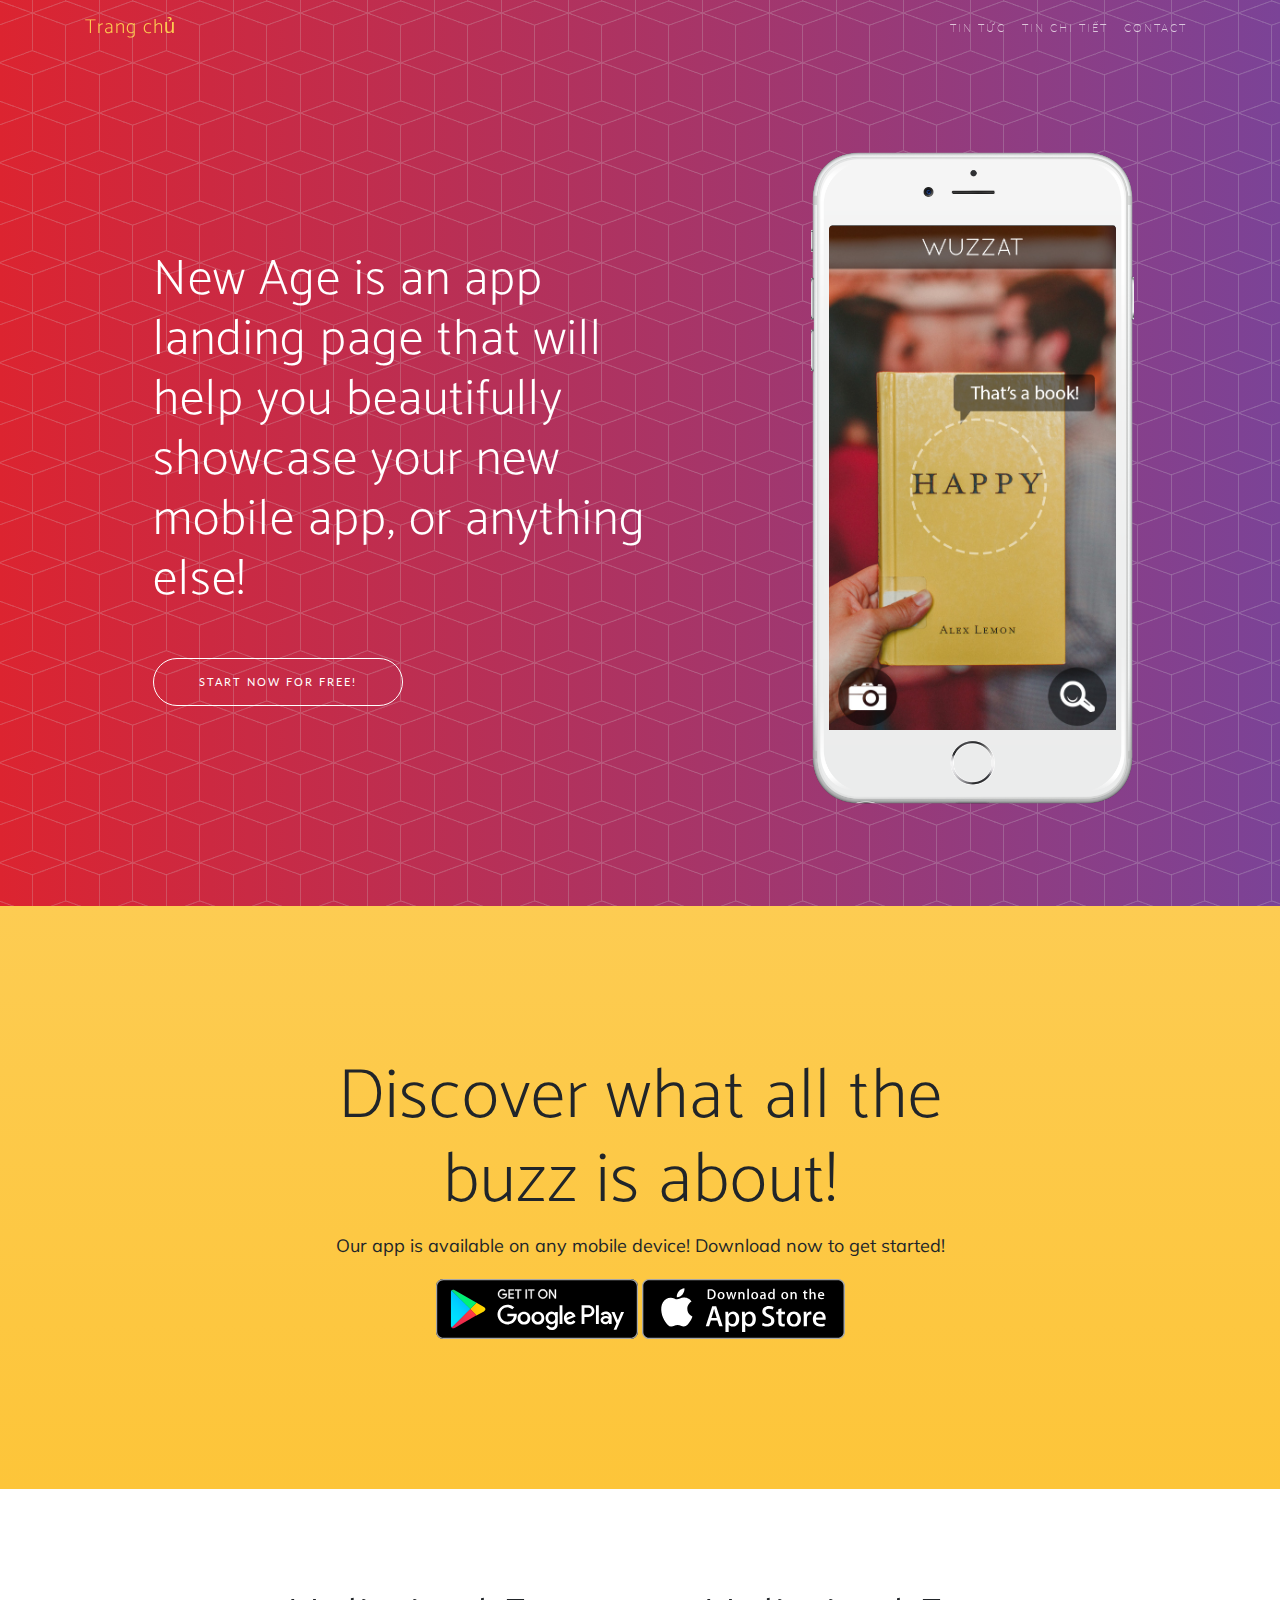
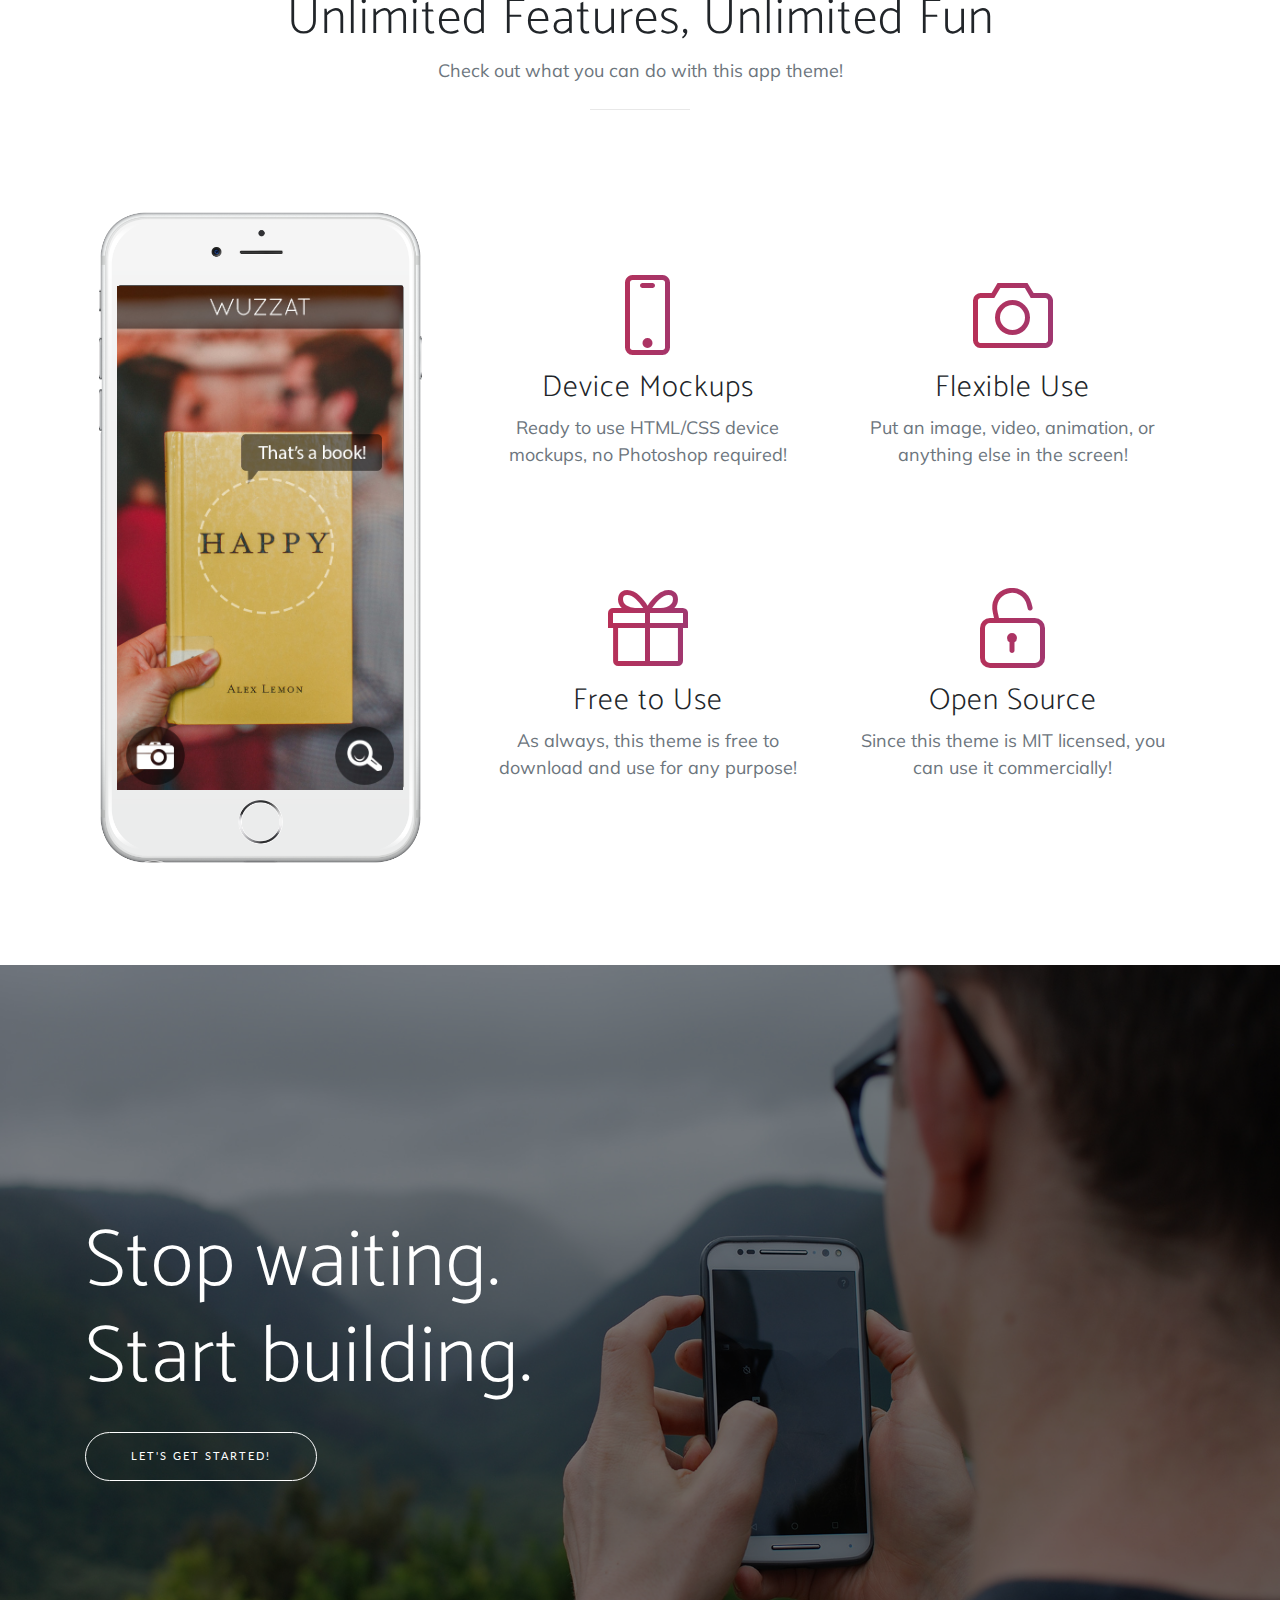
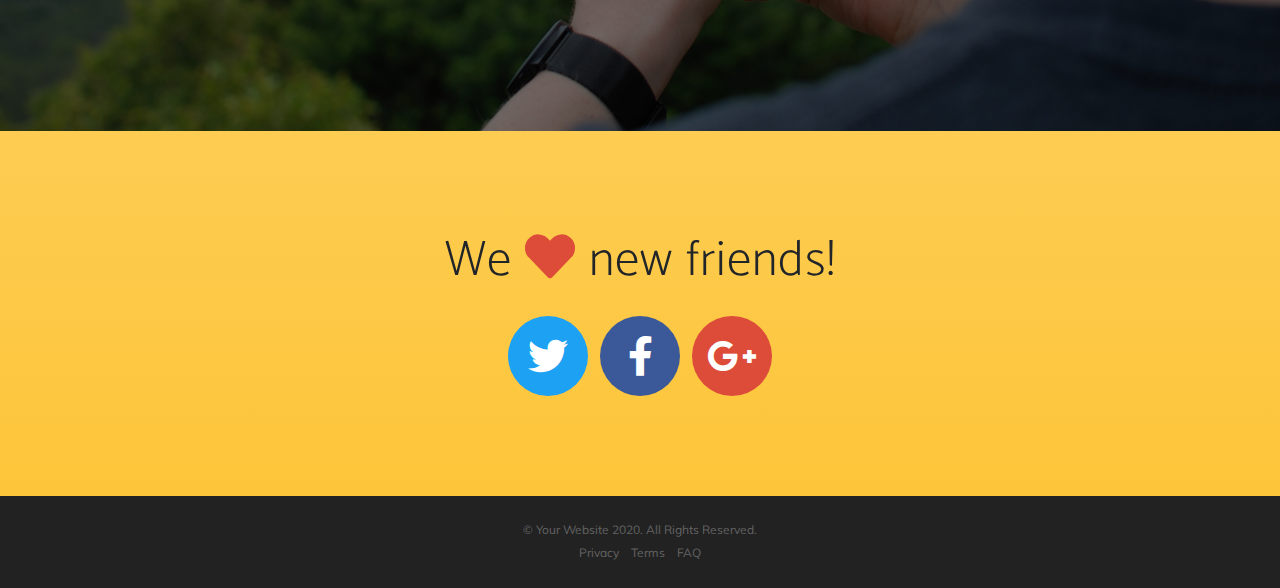
<file: giao dien html/index.html>
<!DOCTYPE html>
<html lang="en">

<head>

  <meta charset="utf-8">
  <meta name="viewport" content="width=device-width, initial-scale=1, shrink-to-fit=no">
  <meta name="description" content="">
  <meta name="author" content="">

  <title>New Age - Start Bootstrap Theme</title>

  <!-- Bootstrap core CSS -->
  <link href="vendor/bootstrap/css/bootstrap.min.css" rel="stylesheet">

  <!-- Custom fonts for this template -->
  <link href="vendor/fontawesome-free/css/all.min.css" rel="stylesheet">
  <link rel="stylesheet" href="vendor/simple-line-icons/css/simple-line-icons.css">
  <link href="https://fonts.googleapis.com/css?family=Lato" rel="stylesheet">
  <link href="https://fonts.googleapis.com/css?family=Catamaran:100,200,300,400,500,600,700,800,900" rel="stylesheet">
  <link href="https://fonts.googleapis.com/css?family=Muli" rel="stylesheet">

  <!-- Plugin CSS -->
  <link rel="stylesheet" href="device-mockups/device-mockups.min.css">

  <!-- Custom styles for this template -->
  <link href="css/new-age.min.css" rel="stylesheet">

</head>

<body id="page-top">

  <!-- Navigation -->
  <nav class="navbar navbar-expand-lg navbar-light fixed-top" id="mainNav">
    <div class="container">
      <a class="navbar-brand js-scroll-trigger" href="index.html">Trang chủ</a>
      <button class="navbar-toggler navbar-toggler-right" type="button" data-toggle="collapse" data-target="#navbarResponsive" aria-controls="navbarResponsive" aria-expanded="false" aria-label="Toggle navigation">
        Menu
        <i class="fas fa-bars"></i>
      </button>
      <div class="collapse navbar-collapse" id="navbarResponsive">
        <ul class="navbar-nav ml-auto">
          <li class="nav-item">
            <a class="nav-link js-scroll-trigger" href="tintuc.html">Tin tức</a>
          </li>
          <li class="nav-item">
            <a class="nav-link js-scroll-trigger" href="chitiet.html">Tin chi tiết</a>
          </li>
          <li class="nav-item">
            <a class="nav-link js-scroll-trigger" href="contact.html">Contact</a>
          </li>
        </ul>
      </div>
    </div>
  </nav>

  <header class="masthead">
    <div class="container h-100">
      <div class="row h-100">
        <div class="col-lg-7 my-auto">
          <div class="header-content mx-auto">
            <h1 class="mb-5">New Age is an app landing page that will help you beautifully showcase your new mobile app, or anything else!</h1>
            <a href="#download" class="btn btn-outline btn-xl js-scroll-trigger">Start Now for Free!</a>
          </div>
        </div>
        <div class="col-lg-5 my-auto">
          <div class="device-container">
            <div class="device-mockup iphone6_plus portrait white">
              <div class="device">
                <div class="screen">
                  <!-- Demo image for screen mockup, you can put an image here, some HTML, an animation, video, or anything else! -->
                  <img src="img/demo-screen-1.jpg" class="img-fluid" alt="">
                </div>
                <div class="button">
                  <!-- You can hook the "home button" to some JavaScript events or just remove it -->
                </div>
              </div>
            </div>
          </div>
        </div>
      </div>
    </div>
  </header>

  <section class="download bg-primary text-center" id="download">
    <div class="container">
      <div class="row">
        <div class="col-md-8 mx-auto">
          <h2 class="section-heading">Discover what all the buzz is about!</h2>
          <p>Our app is available on any mobile device! Download now to get started!</p>
          <div class="badges">
            <a class="badge-link" href="#"><img src="img/google-play-badge.svg" alt=""></a>
            <a class="badge-link" href="#"><img src="img/app-store-badge.svg" alt=""></a>
          </div>
        </div>
      </div>
    </div>
  </section>

  <section class="features" id="features">
    <div class="container">
      <div class="section-heading text-center">
        <h2>Unlimited Features, Unlimited Fun</h2>
        <p class="text-muted">Check out what you can do with this app theme!</p>
        <hr>
      </div>
      <div class="row">
        <div class="col-lg-4 my-auto">
          <div class="device-container">
            <div class="device-mockup iphone6_plus portrait white">
              <div class="device">
                <div class="screen">
                  <!-- Demo image for screen mockup, you can put an image here, some HTML, an animation, video, or anything else! -->
                  <img src="img/demo-screen-1.jpg" class="img-fluid" alt="">
                </div>
                <div class="button">
                  <!-- You can hook the "home button" to some JavaScript events or just remove it -->
                </div>
              </div>
            </div>
          </div>
        </div>
        <div class="col-lg-8 my-auto">
          <div class="container-fluid">
            <div class="row">
              <div class="col-lg-6">
                <div class="feature-item">
                  <i class="icon-screen-smartphone text-primary"></i>
                  <h3>Device Mockups</h3>
                  <p class="text-muted">Ready to use HTML/CSS device mockups, no Photoshop required!</p>
                </div>
              </div>
              <div class="col-lg-6">
                <div class="feature-item">
                  <i class="icon-camera text-primary"></i>
                  <h3>Flexible Use</h3>
                  <p class="text-muted">Put an image, video, animation, or anything else in the screen!</p>
                </div>
              </div>
            </div>
            <div class="row">
              <div class="col-lg-6">
                <div class="feature-item">
                  <i class="icon-present text-primary"></i>
                  <h3>Free to Use</h3>
                  <p class="text-muted">As always, this theme is free to download and use for any purpose!</p>
                </div>
              </div>
              <div class="col-lg-6">
                <div class="feature-item">
                  <i class="icon-lock-open text-primary"></i>
                  <h3>Open Source</h3>
                  <p class="text-muted">Since this theme is MIT licensed, you can use it commercially!</p>
                </div>
              </div>
            </div>
          </div>
        </div>
      </div>
    </div>
  </section>

  <section class="cta">
    <div class="cta-content">
      <div class="container">
        <h2>Stop waiting.<br>Start building.</h2>
        <a href="#contact" class="btn btn-outline btn-xl js-scroll-trigger">Let's Get Started!</a>
      </div>
    </div>
    <div class="overlay"></div>
  </section>

  <section class="contact bg-primary" id="contact">
    <div class="container">
      <h2>We
        <i class="fas fa-heart"></i>
        new friends!</h2>
      <ul class="list-inline list-social">
        <li class="list-inline-item social-twitter">
          <a href="#">
            <i class="fab fa-twitter"></i>
          </a>
        </li>
        <li class="list-inline-item social-facebook">
          <a href="#">
            <i class="fab fa-facebook-f"></i>
          </a>
        </li>
        <li class="list-inline-item social-google-plus">
          <a href="#">
            <i class="fab fa-google-plus-g"></i>
          </a>
        </li>
      </ul>
    </div>
  </section>

  <footer>
    <div class="container">
      <p>&copy; Your Website 2020. All Rights Reserved.</p>
      <ul class="list-inline">
        <li class="list-inline-item">
          <a href="#">Privacy</a>
        </li>
        <li class="list-inline-item">
          <a href="#">Terms</a>
        </li>
        <li class="list-inline-item">
          <a href="#">FAQ</a>
        </li>
      </ul>
    </div>
  </footer>

  <!-- Bootstrap core JavaScript -->
  <script src="vendor/jquery/jquery.min.js"></script>
  <script src="vendor/bootstrap/js/bootstrap.bundle.min.js"></script>

  <!-- Plugin JavaScript -->
  <script src="vendor/jquery-easing/jquery.easing.min.js"></script>

  <!-- Custom scripts for this template -->
  <script src="js/new-age.min.js"></script>

</body>

</html>
</file>
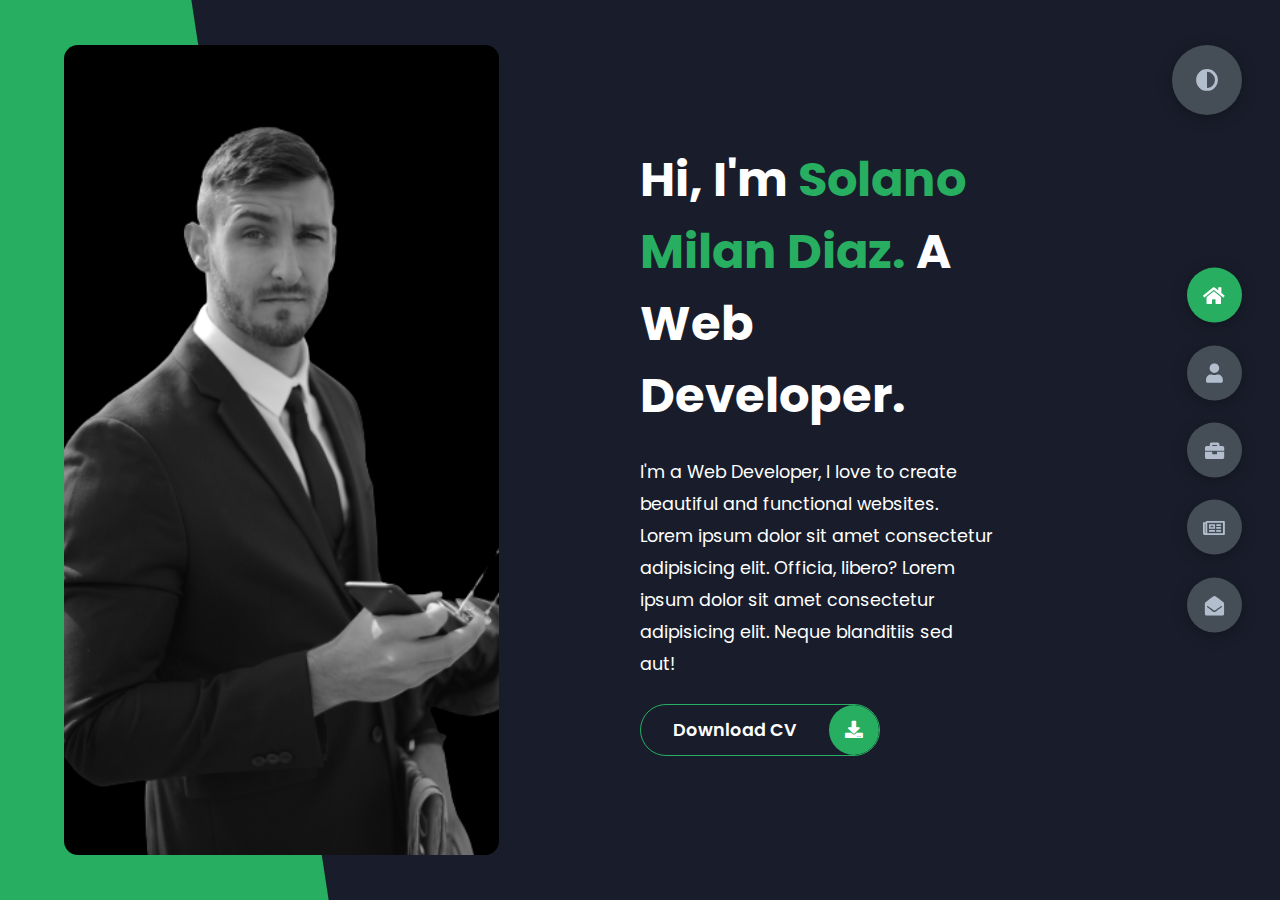
<file: JS_CSS_PortfolioProject-master/index.html>
<!DOCTYPE html>
<html lang="en">
<head>
    <meta charset="UTF-8">
    <meta http-equiv="X-UA-Compatible" content="IE=edge">
    <meta name="viewport" content="width=device-width, initial-scale=1.0">
    <title>Portfolio</title>
    <link rel="stylesheet" href="styles/styles.css">
    <link rel="preconnect" href="https://fonts.googleapis.com">
    <link rel="preconnect" href="https://fonts.gstatic.com" crossorigin>
    <link rel="stylesheet" href="https://cdnjs.cloudflare.com/ajax/libs/font-awesome/5.15.4/css/all.min.css" integrity="sha512-1ycn6IcaQQ40/MKBW2W4Rhis/DbILU74C1vSrLJxCq57o941Ym01SwNsOMqvEBFlcgUa6xLiPY/NS5R+E6ztJQ==" crossorigin="anonymous" referrerpolicy="no-referrer" />
    <link href="https://fonts.googleapis.com/css2?family=Poppins:wght@400;500;600;700;800&display=swap" rel="stylesheet">
</head>
<body class="main-content">
    <header class="container header active" id="home">
        <div class="header-content">
            <div class="left-header">
                <div class="h-shape"></div>
                <div class="image">
                    <img src="img/hero.png" alt="">
                </div>
            </div>
            <div class="right-header">
                <h1 class="name">
                    Hi, I'm <span>Solano Milan Diaz.</span>
                    A Web Developer.
                </h1>
                <p>
                    I'm a Web Developer, I love to create beautiful and functional websites.
                    Lorem ipsum dolor sit amet consectetur adipisicing elit. Officia, libero?
                    Lorem ipsum dolor sit amet consectetur adipisicing elit. Neque blanditiis sed aut!
                </p>
                <div class="btn-con">
                    <a href="" class="main-btn">
                        <span class="btn-text">Download CV</span>
                        <span class="btn-icon"><i class="fas fa-download"></i></span>
                    </a>
                </div>
            </div>
        </div>
    </header>
    <main>
        <section class="container about" id="about">
            <div class="main-title">
                <h2>About <span>me</span><span class="bg-text">my stats</span></h2>
            </div>
            <div class="about-container">
                <div class="left-about">
                    <h4>Information About me</h4>
                    <p>
                        Lorem ipsum dolor sit amet consectetur adipisicing elit. 
                        Eveniet labore nihil obcaecati consequatur. Debitis error doloremque, 
                        vero eos vel nemo eius voluptatem dicta tenetur modi. <br /> <br /> La musica
                        delectus dolore fugiat exercitationem a, 
                        ipsum quidem quo enim natus accusamus labore dolores nam. Unde.
                        Lorem ipsum dolor sit amet consectetur, adipisicing elit. 
                        Harum non necessitatibus deleniti eum soluta.
                    </p>
                    <div class="btn-con">
                        <a href="#" class="main-btn">
                            <span class="btn-text">Download CV</span>
                            <span class="btn-icon"><i class="fas fa-download"></i></span>
                        </a>
                    </div>
                </div>
                <div class="right-about">
                    <div class="about-item">
                        <div class="abt-text">
                            <p class="large-text">650+</p>
                            <p class="small-text">Projects <br /> Completed</p>
                        </div>
                    </div>
                    <div class="about-item">
                        <div class="abt-text">
                            <p class="large-text">10+</p>
                            <p class="small-text">Years of <br /> experience</p>
                        </div>
                    </div>
                    <div class="about-item">
                        <div class="abt-text">
                            <p class="large-text">300+</p>
                            <p class="small-text">Happy <br /> Clients</p>
                        </div>
                    </div>
                    <div class="about-item">
                        <div class="abt-text">
                            <p class="large-text">400+</p>
                            <p class="small-text">Customer <br /> reviews</p>
                        </div>
                    </div>
                </div>
            </div>
            <div class="about-stats">
                <h4 class="stat-title">My Skills</h4>
                <div class="progress-bars">
                    <div class="progress-bar">
                        <p class="prog-title">html5</p>
                        <div class="progress-con">
                            <p class="prog-text">80%</p>
                            <div class="progress">
                                <span class="html"></span>
                            </div>
                        </div>
                    </div>
                    <div class="progress-bar">
                        <p class="prog-title">css3</p>
                        <div class="progress-con">
                            <p class="prog-text">95%</p>
                            <div class="progress">
                                <span class="css"></span>
                            </div>
                        </div>
                    </div>
                    <div class="progress-bar">
                        <p class="prog-title">javascript</p>
                        <div class="progress-con">
                            <p class="prog-text">75%</p>
                            <div class="progress">
                                <span class="js"></span>
                            </div>
                        </div>
                    </div>
                    <div class="progress-bar">
                        <p class="prog-title">ReactJS</p>
                        <div class="progress-con">
                            <p class="prog-text">75%</p>
                            <div class="progress">
                                <span class="react"></span>
                            </div>
                        </div>
                    </div>
                    <div class="progress-bar">
                        <p class="prog-title">NodeJS</p>
                        <div class="progress-con">
                            <p class="prog-text">87%</p>
                            <div class="progress">
                                <span class="node"></span>
                            </div>
                        </div>
                    </div>
                    <div class="progress-bar">
                        <p class="prog-title">Python</p>
                        <div class="progress-con">
                            <p class="prog-text">70%</p>
                            <div class="progress">
                                <span class="python"></span>
                            </div>
                        </div>
                    </div>
                </div>
            </div>
            <h4 class="stat-title">My Timeline</h4>
            <div class="timeline">
                <div class="timeline-item">
                    <div class="tl-icon">
                        <i class="fas fa-briefcase"></i>
                    </div>
                    <p class="tl-duration">2010 - present</p>
                    <h5>Web Developer<span> - Vircrosoft</span></h5>
                    <p>
                        Lorem ipsum dolor sit amet consectetur adipisicing elit. Saepe quasi vero fugit.
                    </p>
                </div>
                <div class="timeline-item">
                    <div class="tl-icon">
                        <i class="fas fa-briefcase"></i>
                    </div>
                    <p class="tl-duration">2008 - 2011</p>
                    <h5>Software Engineer<span> - Boogle, Inc.</span></h5>
                    <p>
                        Lorem ipsum dolor sit amet consectetur adipisicing elit. Saepe quasi vero fugit.
                    </p>
                </div>
                <div class="timeline-item">
                    <div class="tl-icon">
                        <i class="fas fa-briefcase"></i>
                    </div>
                    <p class="tl-duration">2016 - 2017</p>
                    <h5>C++ Programmer<span> - Slime Tech</span></h5>
                    <p>
                        Lorem ipsum dolor sit amet consectetur adipisicing elit. Saepe quasi vero fugit.
                    </p>
                </div>
                <div class="timeline-item">
                    <div class="tl-icon">
                        <i class="fas fa-briefcase"></i>
                    </div>
                    <p class="tl-duration">2009 - 2013</p>
                    <h5>Business Degree<span> - Sussex University</span></h5>
                    <p>
                        Lorem ipsum dolor sit amet consectetur adipisicing elit. Saepe quasi vero fugit.
                    </p>
                </div>
                <div class="timeline-item">
                    <div class="tl-icon">
                        <i class="fas fa-briefcase"></i>
                    </div>
                    <p class="tl-duration">2013 - 2016</p>
                    <h5>Computer Science Degree<span> - Brookes University</span></h5>
                    <p>
                        Lorem ipsum dolor sit amet consectetur adipisicing elit. Saepe quasi vero fugit.
                    </p>
                </div>
                <div class="timeline-item">
                    <div class="tl-icon">
                        <i class="fas fa-briefcase"></i>
                    </div>
                    <p class="tl-duration">2017 - present</p>
                    <h5>3d Animation<span> - Brighton University</span></h5>
                    <p>
                        Lorem ipsum dolor sit amet consectetur adipisicing elit. Saepe quasi vero fugit.
                    </p>
                </div>
            </div>
        </section>
        <section class="container" id="portfolio">
            <div class="main-title">
                <h2>My <span>Portfolio</span><span class="bg-text">My Work</span></h2>
            </div>
            <p class="port-text">
                Here is some of my work that I've done in various programming languages.
            </p>
            <div class="portfolios">
                <div class="portfolio-item">
                    <div class="image">
                        <img src="img/port1.jpg" alt="">
                    </div>
                    <div class="hover-items">
                        <h3>Project Source</h3>
                        <div class="icons">
                            <a href="#" class="icon">
                                <i class="fab fa-github"></i>
                            </a>
                            <a href="#" class="icon">
                                <i class="fab fa-behance"></i>
                            </a>
                            <a href="#" class="icon">
                                <i class="fab fa-youtube"></i>
                            </a>
                        </div>
                    </div>
                </div>
                <div class="portfolio-item">
                    <div class="image">
                        <img src="img/port2.jpg" alt="">
                    </div>
                    <div class="hover-items">
                        <h3>Project Source</h3>
                        <div class="icons">
                            <a href="#" class="icon">
                                <i class="fab fa-github"></i>
                            </a>
                            <a href="#" class="icon">
                                <i class="fab fa-behance"></i>
                            </a>
                            <a href="#" class="icon">
                                <i class="fab fa-youtube"></i>
                            </a>
                        </div>
                    </div>
                </div>
                <div class="portfolio-item">
                    <div class="image">
                        <img src="img/port3.jpg" alt="">
                    </div>
                    <div class="hover-items">
                        <h3>Project Source</h3>
                        <div class="icons">
                            <a href="#" class="icon">
                                <i class="fab fa-github"></i>
                            </a>
                            <a href="#" class="icon">
                                <i class="fab fa-behance"></i>
                            </a>
                            <a href="#" class="icon">
                                <i class="fab fa-youtube"></i>
                            </a>
                        </div>
                    </div>
                </div>
                <div class="portfolio-item">
                    <div class="image">
                        <img src="img/port4.jpg" alt="">
                    </div>
                    <div class="hover-items">
                        <h3>Project Source</h3>
                        <div class="icons">
                            <a href="#" class="icon">
                                <i class="fab fa-github"></i>
                            </a>
                            <a href="#" class="icon">
                                <i class="fab fa-behance"></i>
                            </a>
                            <a href="#" class="icon">
                                <i class="fab fa-youtube"></i>
                            </a>
                        </div>
                    </div>
                </div>
                <div class="portfolio-item">
                    <div class="image">
                        <img src="img/port5.jpg" alt="">
                    </div>
                    <div class="hover-items">
                        <h3>Project Source</h3>
                        <div class="icons">
                            <a href="#" class="icon">
                                <i class="fab fa-github"></i>
                            </a>
                            <a href="#" class="icon">
                                <i class="fab fa-behance"></i>
                            </a>
                            <a href="#" class="icon">
                                <i class="fab fa-youtube"></i>
                            </a>
                        </div>
                    </div>
                </div>
                <div class="portfolio-item">
                    <div class="image">
                        <img src="img/port2.jpg" alt="">
                    </div>
                    <div class="hover-items">
                        <h3>Project Source</h3>
                        <div class="icons">
                            <a href="#" class="icon">
                                <i class="fab fa-github"></i>
                            </a>
                            <a href="#" class="icon">
                                <i class="fab fa-behance"></i>
                            </a>
                            <a href="#" class="icon">
                                <i class="fab fa-youtube"></i>
                            </a>
                        </div>
                    </div>
                </div>
                <div class="portfolio-item">
                    <div class="image">
                        <img src="img/port7.jpg" alt="">
                    </div>
                    <div class="hover-items">
                        <h3>Project Source</h3>
                        <div class="icons">
                            <a href="#" class="icon">
                                <i class="fab fa-github"></i>
                            </a>
                            <a href="#" class="icon">
                                <i class="fab fa-behance"></i>
                            </a>
                            <a href="#" class="icon">
                                <i class="fab fa-youtube"></i>
                            </a>
                        </div>
                    </div>
                </div>
            </div>
        </section>
        <section class="container" id="blogs">
            <div class="blogs-content">
                <div class="main-title">
                    <h2>My <span>Blogs</span><span class="bg-text">My Blogs</span></h2>
                </div>
                <div class="blogs">
                    <div class="blog">
                        <img src="img/port6.jpg" alt="">
                        <div class="blog-text">
                            <h4>
                                How to Create Your Own Website
                            </h4>
                            <p>
                                Lorem ipsum dolor sit, amet consectetur adipisicing elit. 
                                Doloribus natus voluptas, eos obcaecati recusandae amet?
                            </p>
                        </div>
                    </div>
                    <div class="blog">
                        <img src="img/blog1.jpg" alt="">
                        <div class="blog-text">
                            <h4>
                                How to Become an Expert in Web Design
                            </h4>
                            <p>
                                Lorem ipsum dolor sit, amet consectetur adipisicing elit. 
                                Doloribus natus voluptas, eos obcaecati recusandae amet?
                            </p>
                        </div>
                    </div>
                    <div class="blog">
                        <img src="img/blog2.jpg" alt="">
                        <div class="blog-text">
                            <h4>
                                Become a Web Designer in 10 Days
                            </h4>
                            <p>
                                Lorem ipsum dolor sit, amet consectetur adipisicing elit. 
                                Doloribus natus voluptas, eos obcaecati recusandae amet?
                            </p>
                        </div>
                    </div>
                    <div class="blog">
                        <img src="img/blog3.jpg" alt="">
                        <div class="blog-text">
                            <h4>
                                Debbuging made easy with Web Inspector
                            </h4>
                            <p>
                                Lorem ipsum dolor sit, amet consectetur adipisicing elit. 
                                Doloribus natus voluptas, eos obcaecati recusandae amet?
                            </p>
                        </div>
                    </div>
                    <div class="blog">
                        <img src="img/port1.jpg" alt="">
                        <div class="blog-text">
                            <h4>
                                Get started with Web Design and UI Design
                            </h4>
                            <p>
                                Lorem ipsum dolor sit, amet consectetur adipisicing elit. 
                                Doloribus natus voluptas, eos obcaecati recusandae amet?
                            </p>
                        </div>
                    </div>
                    <div class="blog">
                        <img src="img/port3.jpg" alt="">
                        <div class="blog-text">
                            <h4>
                                This is what you need to know about Web Design
                            </h4>
                            <p>
                                Lorem ipsum dolor sit, amet consectetur adipisicing elit. 
                                Doloribus natus voluptas, eos obcaecati recusandae amet?
                            </p>
                        </div>
                    </div>
                </div>
            </div>
        </section>
        <section class="container contact" id="contact">
            <div class="contact-container">
                <div class="main-title">
                    <h2>Contact <span>Me</span><span class="bg-text">Contact</span></h2>
                </div>
                <div class="contact-content-con">
                    <div class="left-contact">
                        <h4>Contact me here</h4>
                        <p>
                            Lorem ipsum dolor sit amet consectetur adipisicing elit. 
                            In, laborum numquam? Quam excepturi perspiciatis quas quasi.
                        </p>
                        <div class="contact-info">
                            <div class="contact-item">
                                <div class="icon">
                                    <i class="fas fa-map-marker-alt"></i>
                                    <span>Location</span>
                                </div>
                                <p>
                                    : London, united Kingdom
                                </p>
                            </div>
                            <div class="contact-item">
                                <div class="icon">
                                    <i class="fas fa-envelope"></i>
                                    <span>Email</span>
                                </div>
                                <p>
                                    <span>: maclinzuniversal@gmail.com</span>
                                </p>
                            </div>
                            <div class="contact-item">
                                <div class="icon">
                                    <i class="fas fa-user-graduate"></i>
                                    <span>Education</span>
                                </div>
                                <p>
                                    <span>: Sussex University, East Sussex</span>
                                </p>
                            </div>
                            <div class="contact-item">
                                <div class="icon">
                                    <i class="fas fa-user-graduate"></i>
                                    <span>Mobile Number</span>
                                </div>
                                <p>
                                    <span>: 07522670617</span>
                                </p>
                            </div>
                            <div class="contact-item">
                                <div class="icon">
                                    <i class="fas fa-globe-africa"></i>
                                    <span>Languages</span>
                                </div>
                                <p>
                                    <span>: Afrikaans, English, Spanish</span>
                                </p>
                            </div>
                        </div>
                        <div class="contact-icons">
                            <div class="contact-icon">
                                <a href="www.facebook.com" target="_blank">
                                    <i class="fab fa-facebook-f"></i>
                                </a>
                                <a href="#" target="_blank">
                                    <i class="fab fa-twitter"></i>
                                </a>
                                <a href="#" target="_blank">
                                    <i class="fab fa-github"></i>
                                </a>
                                <a href="#" target="_blank">
                                    <i class="fab fa-youtube"></i>
                                </a>
                            </div>
                        </div>
                    </div>
                    <div class="right-contact">
                        <form action="" class="contact-form">
                            <div class="input-control i-c-2">
                                <input type="text" required placeholder="YOUR NAME">
                                <input type="email" required placeholder="YOUR EMAIL">
                            </div>
                            <div class="input-control">
                                <input type="text" required placeholder="ENTER SUBJECT">
                            </div>
                            <div class="input-control">
                                <textarea name="" id="" cols="15" rows="8" placeholder="Message Here..."></textarea>
                            </div>
                            <div class="submit-btn">
                                <a href="#" class="main-btn">
                                    <span class="btn-text">Download CV</span>
                                    <span class="btn-icon"><i class="fas fa-download"></i></span>
                                </a>
                            </div>
                        </form>
                    </div>
                </div>
            </div>
        </section>
    </main>

    <div class="controls">
        <div class="control active-btn" data-id="home" >
            <i class="fas fa-home"></i>
        </div>
        <div class="control" data-id="about">
            <i class="fas fa-user"></i>
        </div>
        <div class="control" data-id="portfolio">
            <i class="fas fa-briefcase"></i>
        </div>
        <div class="control" data-id="blogs">
            <i class="far fa-newspaper"></i>
        </div>
        <div class="control" data-id="contact">
            <i class="fas fa-envelope-open"></i>
        </div>
    </div>
    <div class="theme-btn">
        <i class="fas fa-adjust"></i>
    </div>
    <script src="app.js"></script>
</body>
</html>
</file>
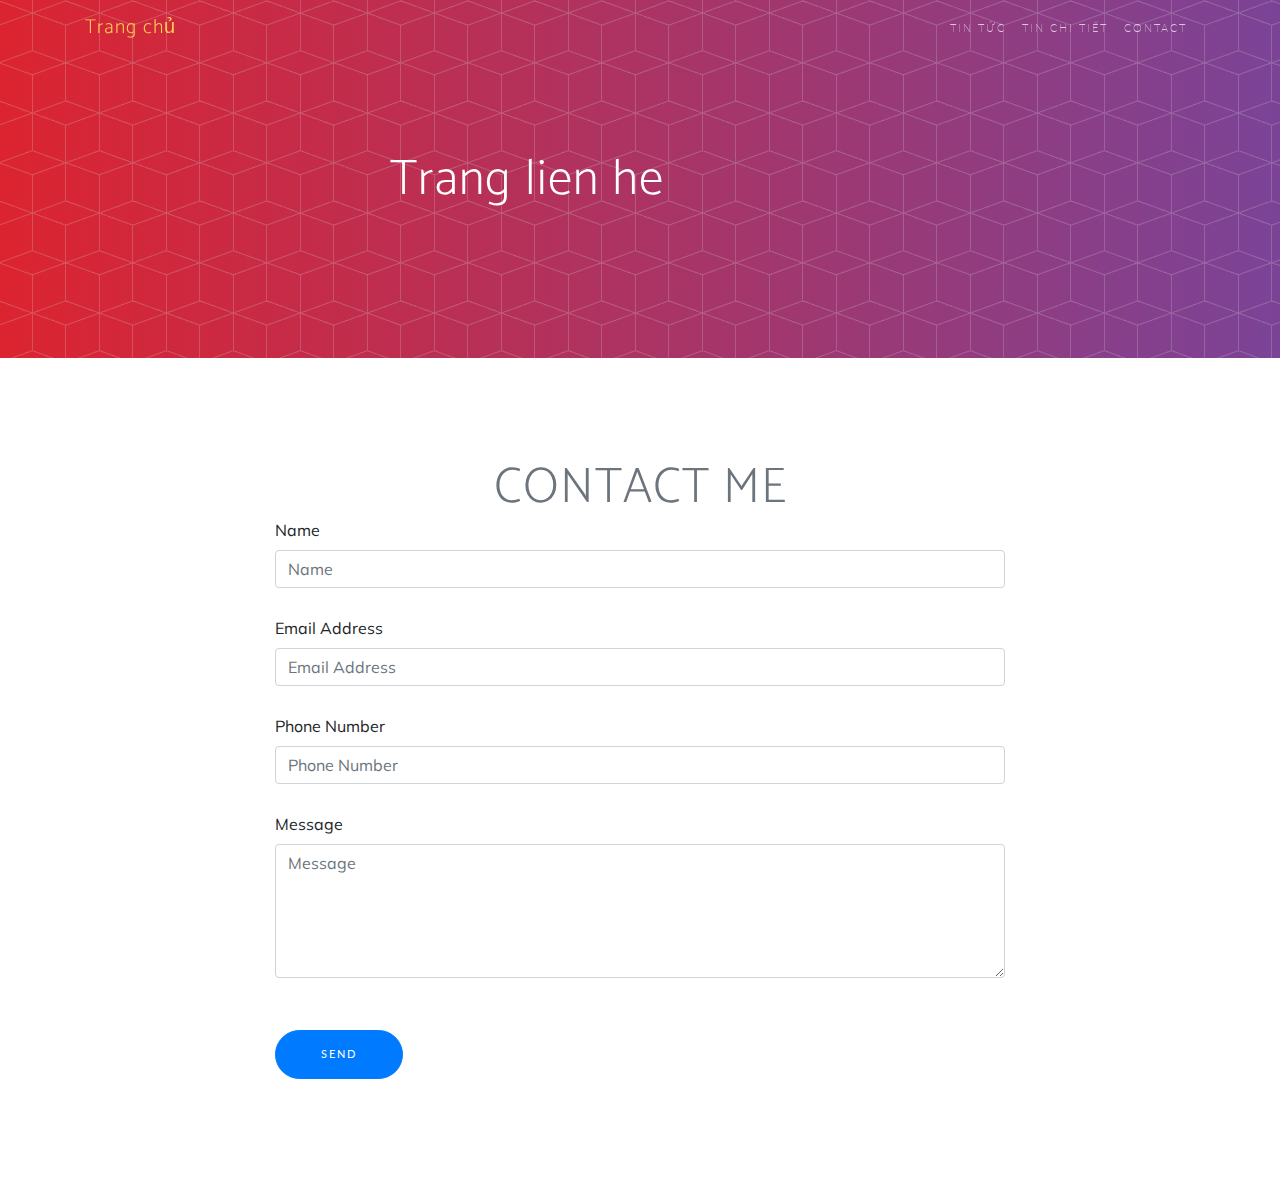
<file: giao dien html/contact.html>
<!DOCTYPE html>
<html lang="en">

<head>

    <meta charset="utf-8">
    <meta name="viewport" content="width=device-width, initial-scale=1, shrink-to-fit=no">
    <meta name="description" content="">
    <meta name="author" content="">

    <title>New Age - Start Bootstrap Theme</title>

    <!-- Bootstrap core CSS -->
    <link href="vendor/bootstrap/css/bootstrap.min.css" rel="stylesheet">

    <!-- Custom fonts for this template -->
    <link href="vendor/fontawesome-free/css/all.min.css" rel="stylesheet">
    <link rel="stylesheet" href="vendor/simple-line-icons/css/simple-line-icons.css">
    <link href="https://fonts.googleapis.com/css?family=Lato" rel="stylesheet">
    <link href="https://fonts.googleapis.com/css?family=Catamaran:100,200,300,400,500,600,700,800,900" rel="stylesheet">
    <link href="https://fonts.googleapis.com/css?family=Muli" rel="stylesheet">

    <!-- Plugin CSS -->
    <link rel="stylesheet" href="device-mockups/device-mockups.min.css">

    <!-- Custom styles for this template -->
    <link href="css/new-age.min.css" rel="stylesheet">

</head>

<body id="page-top">

<!-- Navigation -->
<nav class="navbar navbar-expand-lg navbar-light fixed-top" id="mainNav">
    <div class="container">
        <a class="navbar-brand js-scroll-trigger" href="index.html">Trang chủ</a>
        <button class="navbar-toggler navbar-toggler-right" type="button" data-toggle="collapse" data-target="#navbarResponsive" aria-controls="navbarResponsive" aria-expanded="false" aria-label="Toggle navigation">
            Menu
            <i class="fas fa-bars"></i>
        </button>
        <div class="collapse navbar-collapse" id="navbarResponsive">
            <ul class="navbar-nav ml-auto">
                <li class="nav-item">
                    <a class="nav-link js-scroll-trigger" href="tintuc.html">Tin tức</a>
                </li>
                <li class="nav-item">
                    <a class="nav-link js-scroll-trigger" href="chitiet.html">Tin chi tiết</a>
                </li>
                <li class="nav-item">
                    <a class="nav-link js-scroll-trigger" href="contact.html">Contact</a>
                </li>
            </ul>
        </div>
    </div>
</nav>

<header class="masthead">
    <div class="container h-100">
        <div class="h-100">
            <div class="my-auto">
                <div class="header-content mx-auto">
                    <h1 class="mb-5">Trang lien he</h1>
                </div>
            </div>
        </div>
    </div>
</header>

<section class="page-section" id="contact">
    <div class="container">
        <!-- Contact Section Heading-->
        <h2 class="page-section-heading text-center text-uppercase text-secondary mb-0">Contact Me</h2>
        <!-- Contact Section Form-->
        <div class="row">
            <div class="col-lg-8 mx-auto">
                <!-- To configure the contact form email address, go to mail/contact_me.php and update the email address in the PHP file on line 19.-->
                <form id="contactForm" name="sentMessage" novalidate="novalidate">
                    <div class="control-group">
                        <div class="form-group floating-label-form-group controls mb-0 pb-2">
                            <label>Name</label>
                            <input class="form-control" id="name" type="text" placeholder="Name" required="required" data-validation-required-message="Please enter your name.">
                            <p class="help-block text-danger"></p>
                        </div>
                    </div>
                    <div class="control-group">
                        <div class="form-group floating-label-form-group controls mb-0 pb-2">
                            <label>Email Address</label>
                            <input class="form-control" id="email" type="email" placeholder="Email Address" required="required" data-validation-required-message="Please enter your email address.">
                            <p class="help-block text-danger"></p>
                        </div>
                    </div>
                    <div class="control-group">
                        <div class="form-group floating-label-form-group controls mb-0 pb-2">
                            <label>Phone Number</label>
                            <input class="form-control" id="phone" type="tel" placeholder="Phone Number" required="required" data-validation-required-message="Please enter your phone number.">
                            <p class="help-block text-danger"></p>
                        </div>
                    </div>
                    <div class="control-group">
                        <div class="form-group floating-label-form-group controls mb-0 pb-2">
                            <label>Message</label>
                            <textarea class="form-control" id="message" rows="5" placeholder="Message" required="required" data-validation-required-message="Please enter a message."></textarea>
                            <p class="help-block text-danger"></p>
                        </div>
                    </div>
                    <br>
                    <div id="success"></div>
                    <div class="form-group"><button class="btn btn-primary btn-xl" id="sendMessageButton" type="submit">Send</button></div>
                </form>
            </div>
        </div>
    </div>
</section>



<!-- Bootstrap core JavaScript -->
<script src="vendor/jquery/jquery.min.js"></script>
<script src="vendor/bootstrap/js/bootstrap.bundle.min.js"></script>

<!-- Plugin JavaScript -->
<script src="vendor/jquery-easing/jquery.easing.min.js"></script>

<!-- Custom scripts for this template -->
<script src="js/new-age.min.js"></script>

</body>

</html>
</file>
<file: giao dien html/vendor/simple-line-icons/css/simple-line-icons.css>
/*
* Font Face
*/
@font-face {
  font-family: 'simple-line-icons';
  src: url('../fonts/Simple-Line-Icons.eot?v=2.4.0');
  src: url('../fonts/Simple-Line-Icons.eot?v=2.4.0#iefix') format('embedded-opentype'), url('../fonts/Simple-Line-Icons.woff2?v=2.4.0') format('woff2'), url('../fonts/Simple-Line-Icons.ttf?v=2.4.0') format('truetype'), url('../fonts/Simple-Line-Icons.woff?v=2.4.0') format('woff'), url('../fonts/Simple-Line-Icons.svg?v=2.4.0#simple-line-icons') format('svg');
  font-weight: normal;
  font-style: normal;
}
/*
 Use the following code if you want to have a class per icon.
 Instead of a list of all class selectors, you can use the generic [class*="icon-"] selector,
 but it's slower.
*/
.icon-user,
.icon-people,
.icon-user-female,
.icon-user-follow,
.icon-user-following,
.icon-user-unfollow,
.icon-login,
.icon-logout,
.icon-emotsmile,
.icon-phone,
.icon-call-end,
.icon-call-in,
.icon-call-out,
.icon-map,
.icon-location-pin,
.icon-direction,
.icon-directions,
.icon-compass,
.icon-layers,
.icon-menu,
.icon-list,
.icon-options-vertical,
.icon-options,
.icon-arrow-down,
.icon-arrow-left,
.icon-arrow-right,
.icon-arrow-up,
.icon-arrow-up-circle,
.icon-arrow-left-circle,
.icon-arrow-right-circle,
.icon-arrow-down-circle,
.icon-check,
.icon-clock,
.icon-plus,
.icon-minus,
.icon-close,
.icon-event,
.icon-exclamation,
.icon-organization,
.icon-trophy,
.icon-screen-smartphone,
.icon-screen-desktop,
.icon-plane,
.icon-notebook,
.icon-mustache,
.icon-mouse,
.icon-magnet,
.icon-energy,
.icon-disc,
.icon-cursor,
.icon-cursor-move,
.icon-crop,
.icon-chemistry,
.icon-speedometer,
.icon-shield,
.icon-screen-tablet,
.icon-magic-wand,
.icon-hourglass,
.icon-graduation,
.icon-ghost,
.icon-game-controller,
.icon-fire,
.icon-eyeglass,
.icon-envelope-open,
.icon-envelope-letter,
.icon-bell,
.icon-badge,
.icon-anchor,
.icon-wallet,
.icon-vector,
.icon-speech,
.icon-puzzle,
.icon-printer,
.icon-present,
.icon-playlist,
.icon-pin,
.icon-picture,
.icon-handbag,
.icon-globe-alt,
.icon-globe,
.icon-folder-alt,
.icon-folder,
.icon-film,
.icon-feed,
.icon-drop,
.icon-drawer,
.icon-docs,
.icon-doc,
.icon-diamond,
.icon-cup,
.icon-calculator,
.icon-bubbles,
.icon-briefcase,
.icon-book-open,
.icon-basket-loaded,
.icon-basket,
.icon-bag,
.icon-action-undo,
.icon-action-redo,
.icon-wrench,
.icon-umbrella,
.icon-trash,
.icon-tag,
.icon-support,
.icon-frame,
.icon-size-fullscreen,
.icon-size-actual,
.icon-shuffle,
.icon-share-alt,
.icon-share,
.icon-rocket,
.icon-question,
.icon-pie-chart,
.icon-pencil,
.icon-note,
.icon-loop,
.icon-home,
.icon-grid,
.icon-graph,
.icon-microphone,
.icon-music-tone-alt,
.icon-music-tone,
.icon-earphones-alt,
.icon-earphones,
.icon-equalizer,
.icon-like,
.icon-dislike,
.icon-control-start,
.icon-control-rewind,
.icon-control-play,
.icon-control-pause,
.icon-control-forward,
.icon-control-end,
.icon-volume-1,
.icon-volume-2,
.icon-volume-off,
.icon-calendar,
.icon-bulb,
.icon-chart,
.icon-ban,
.icon-bubble,
.icon-camrecorder,
.icon-camera,
.icon-cloud-download,
.icon-cloud-upload,
.icon-envelope,
.icon-eye,
.icon-flag,
.icon-heart,
.icon-info,
.icon-key,
.icon-link,
.icon-lock,
.icon-lock-open,
.icon-magnifier,
.icon-magnifier-add,
.icon-magnifier-remove,
.icon-paper-clip,
.icon-paper-plane,
.icon-power,
.icon-refresh,
.icon-reload,
.icon-settings,
.icon-star,
.icon-symbol-female,
.icon-symbol-male,
.icon-target,
.icon-credit-card,
.icon-paypal,
.icon-social-tumblr,
.icon-social-twitter,
.icon-social-facebook,
.icon-social-instagram,
.icon-social-linkedin,
.icon-social-pinterest,
.icon-social-github,
.icon-social-google,
.icon-social-reddit,
.icon-social-skype,
.icon-social-dribbble,
.icon-social-behance,
.icon-social-foursqare,
.icon-social-soundcloud,
.icon-social-spotify,
.icon-social-stumbleupon,
.icon-social-youtube,
.icon-social-dropbox,
.icon-social-vkontakte,
.icon-social-steam {
  font-family: 'simple-line-icons';
  speak: none;
  font-style: normal;
  font-weight: normal;
  font-variant: normal;
  text-transform: none;
  line-height: 1;
  /* Better Font Rendering =========== */
  -webkit-font-smoothing: antialiased;
  -moz-osx-font-smoothing: grayscale;
}
.icon-user:before {
  content: "\e005";
}
.icon-people:before {
  content: "\e001";
}
.icon-user-female:before {
  content: "\e000";
}
.icon-user-follow:before {
  content: "\e002";
}
.icon-user-following:before {
  content: "\e003";
}
.icon-user-unfollow:before {
  content: "\e004";
}
.icon-login:before {
  content: "\e066";
}
.icon-logout:before {
  content: "\e065";
}
.icon-emotsmile:before {
  content: "\e021";
}
.icon-phone:before {
  content: "\e600";
}
.icon-call-end:before {
  content: "\e048";
}
.icon-call-in:before {
  content: "\e047";
}
.icon-call-out:before {
  content: "\e046";
}
.icon-map:before {
  content: "\e033";
}
.icon-location-pin:before {
  content: "\e096";
}
.icon-direction:before {
  content: "\e042";
}
.icon-directions:before {
  content: "\e041";
}
.icon-compass:before {
  content: "\e045";
}
.icon-layers:before {
  content: "\e034";
}
.icon-menu:before {
  content: "\e601";
}
.icon-list:before {
  content: "\e067";
}
.icon-options-vertical:before {
  content: "\e602";
}
.icon-options:before {
  content: "\e603";
}
.icon-arrow-down:before {
  content: "\e604";
}
.icon-arrow-left:before {
  content: "\e605";
}
.icon-arrow-right:before {
  content: "\e606";
}
.icon-arrow-up:before {
  content: "\e607";
}
.icon-arrow-up-circle:before {
  content: "\e078";
}
.icon-arrow-left-circle:before {
  content: "\e07a";
}
.icon-arrow-right-circle:before {
  content: "\e079";
}
.icon-arrow-down-circle:before {
  content: "\e07b";
}
.icon-check:before {
  content: "\e080";
}
.icon-clock:before {
  content: "\e081";
}
.icon-plus:before {
  content: "\e095";
}
.icon-minus:before {
  content: "\e615";
}
.icon-close:before {
  content: "\e082";
}
.icon-event:before {
  content: "\e619";
}
.icon-exclamation:before {
  content: "\e617";
}
.icon-organization:before {
  content: "\e616";
}
.icon-trophy:before {
  content: "\e006";
}
.icon-screen-smartphone:before {
  content: "\e010";
}
.icon-screen-desktop:before {
  content: "\e011";
}
.icon-plane:before {
  content: "\e012";
}
.icon-notebook:before {
  content: "\e013";
}
.icon-mustache:before {
  content: "\e014";
}
.icon-mouse:before {
  content: "\e015";
}
.icon-magnet:before {
  content: "\e016";
}
.icon-energy:before {
  content: "\e020";
}
.icon-disc:before {
  content: "\e022";
}
.icon-cursor:before {
  content: "\e06e";
}
.icon-cursor-move:before {
  content: "\e023";
}
.icon-crop:before {
  content: "\e024";
}
.icon-chemistry:before {
  content: "\e026";
}
.icon-speedometer:before {
  content: "\e007";
}
.icon-shield:before {
  content: "\e00e";
}
.icon-screen-tablet:before {
  content: "\e00f";
}
.icon-magic-wand:before {
  content: "\e017";
}
.icon-hourglass:before {
  content: "\e018";
}
.icon-graduation:before {
  content: "\e019";
}
.icon-ghost:before {
  content: "\e01a";
}
.icon-game-controller:before {
  content: "\e01b";
}
.icon-fire:before {
  content: "\e01c";
}
.icon-eyeglass:before {
  content: "\e01d";
}
.icon-envelope-open:before {
  content: "\e01e";
}
.icon-envelope-letter:before {
  content: "\e01f";
}
.icon-bell:before {
  content: "\e027";
}
.icon-badge:before {
  content: "\e028";
}
.icon-anchor:before {
  content: "\e029";
}
.icon-wallet:before {
  content: "\e02a";
}
.icon-vector:before {
  content: "\e02b";
}
.icon-speech:before {
  content: "\e02c";
}
.icon-puzzle:before {
  content: "\e02d";
}
.icon-printer:before {
  content: "\e02e";
}
.icon-present:before {
  content: "\e02f";
}
.icon-playlist:before {
  content: "\e030";
}
.icon-pin:before {
  content: "\e031";
}
.icon-picture:before {
  content: "\e032";
}
.icon-handbag:before {
  content: "\e035";
}
.icon-globe-alt:before {
  content: "\e036";
}
.icon-globe:before {
  content: "\e037";
}
.icon-folder-alt:before {
  content: "\e039";
}
.icon-folder:before {
  content: "\e089";
}
.icon-film:before {
  content: "\e03a";
}
.icon-feed:before {
  content: "\e03b";
}
.icon-drop:before {
  content: "\e03e";
}
.icon-drawer:before {
  content: "\e03f";
}
.icon-docs:before {
  content: "\e040";
}
.icon-doc:before {
  content: "\e085";
}
.icon-diamond:before {
  content: "\e043";
}
.icon-cup:before {
  content: "\e044";
}
.icon-calculator:before {
  content: "\e049";
}
.icon-bubbles:before {
  content: "\e04a";
}
.icon-briefcase:before {
  content: "\e04b";
}
.icon-book-open:before {
  content: "\e04c";
}
.icon-basket-loaded:before {
  content: "\e04d";
}
.icon-basket:before {
  content: "\e04e";
}
.icon-bag:before {
  content: "\e04f";
}
.icon-action-undo:before {
  content: "\e050";
}
.icon-action-redo:before {
  content: "\e051";
}
.icon-wrench:before {
  content: "\e052";
}
.icon-umbrella:before {
  content: "\e053";
}
.icon-trash:before {
  content: "\e054";
}
.icon-tag:before {
  content: "\e055";
}
.icon-support:before {
  content: "\e056";
}
.icon-frame:before {
  content: "\e038";
}
.icon-size-fullscreen:before {
  content: "\e057";
}
.icon-size-actual:before {
  content: "\e058";
}
.icon-shuffle:before {
  content: "\e059";
}
.icon-share-alt:before {
  content: "\e05a";
}
.icon-share:before {
  content: "\e05b";
}
.icon-rocket:before {
  content: "\e05c";
}
.icon-question:before {
  content: "\e05d";
}
.icon-pie-chart:before {
  content: "\e05e";
}
.icon-pencil:before {
  content: "\e05f";
}
.icon-note:before {
  content: "\e060";
}
.icon-loop:before {
  content: "\e064";
}
.icon-home:before {
  content: "\e069";
}
.icon-grid:before {
  content: "\e06a";
}
.icon-graph:before {
  content: "\e06b";
}
.icon-microphone:before {
  content: "\e063";
}
.icon-music-tone-alt:before {
  content: "\e061";
}
.icon-music-tone:before {
  content: "\e062";
}
.icon-earphones-alt:before {
  content: "\e03c";
}
.icon-earphones:before {
  content: "\e03d";
}
.icon-equalizer:before {
  content: "\e06c";
}
.icon-like:before {
  content: "\e068";
}
.icon-dislike:before {
  content: "\e06d";
}
.icon-control-start:before {
  content: "\e06f";
}
.icon-control-rewind:before {
  content: "\e070";
}
.icon-control-play:before {
  content: "\e071";
}
.icon-control-pause:before {
  content: "\e072";
}
.icon-control-forward:before {
  content: "\e073";
}
.icon-control-end:before {
  content: "\e074";
}
.icon-volume-1:before {
  content: "\e09f";
}
.icon-volume-2:before {
  content: "\e0a0";
}
.icon-volume-off:before {
  content: "\e0a1";
}
.icon-calendar:before {
  content: "\e075";
}
.icon-bulb:before {
  content: "\e076";
}
.icon-chart:before {
  content: "\e077";
}
.icon-ban:before {
  content: "\e07c";
}
.icon-bubble:before {
  content: "\e07d";
}
.icon-camrecorder:before {
  content: "\e07e";
}
.icon-camera:before {
  content: "\e07f";
}
.icon-cloud-download:before {
  content: "\e083";
}
.icon-cloud-upload:before {
  content: "\e084";
}
.icon-envelope:before {
  content: "\e086";
}
.icon-eye:before {
  content: "\e087";
}
.icon-flag:before {
  content: "\e088";
}
.icon-heart:before {
  content: "\e08a";
}
.icon-info:before {
  content: "\e08b";
}
.icon-key:before {
  content: "\e08c";
}
.icon-link:before {
  content: "\e08d";
}
.icon-lock:before {
  content: "\e08e";
}
.icon-lock-open:before {
  content: "\e08f";
}
.icon-magnifier:before {
  content: "\e090";
}
.icon-magnifier-add:before {
  content: "\e091";
}
.icon-magnifier-remove:before {
  content: "\e092";
}
.icon-paper-clip:before {
  content: "\e093";
}
.icon-paper-plane:before {
  content: "\e094";
}
.icon-power:before {
  content: "\e097";
}
.icon-refresh:before {
  content: "\e098";
}
.icon-reload:before {
  content: "\e099";
}
.icon-settings:before {
  content: "\e09a";
}
.icon-star:before {
  content: "\e09b";
}
.icon-symbol-female:before {
  content: "\e09c";
}
.icon-symbol-male:before {
  content: "\e09d";
}
.icon-target:before {
  content: "\e09e";
}
.icon-credit-card:before {
  content: "\e025";
}
.icon-paypal:before {
  content: "\e608";
}
.icon-social-tumblr:before {
  content: "\e00a";
}
.icon-social-twitter:before {
  content: "\e009";
}
.icon-social-facebook:before {
  content: "\e00b";
}
.icon-social-instagram:before {
  content: "\e609";
}
.icon-social-linkedin:before {
  content: "\e60a";
}
.icon-social-pinterest:before {
  content: "\e60b";
}
.icon-social-github:before {
  content: "\e60c";
}
.icon-social-google:before {
  content: "\e60d";
}
.icon-social-reddit:before {
  content: "\e60e";
}
.icon-social-skype:before {
  content: "\e60f";
}
.icon-social-dribbble:before {
  content: "\e00d";
}
.icon-social-behance:before {
  content: "\e610";
}
.icon-social-foursqare:before {
  content: "\e611";
}
.icon-social-soundcloud:before {
  content: "\e612";
}
.icon-social-spotify:before {
  content: "\e613";
}
.icon-social-stumbleupon:before {
  content: "\e614";
}
.icon-social-youtube:before {
  content: "\e008";
}
.icon-social-dropbox:before {
  content: "\e00c";
}
.icon-social-vkontakte:before {
  content: "\e618";
}
.icon-social-steam:before {
  content: "\e620";
}
</file>
<file: JS_CSS_PortfolioProject-master/styles/styles.css>
* {
  margin: 0;
  padding: 0;
  box-sizing: border-box;
  list-style: none;
}

:root {
  --color-primary: #191d2b;
  --color-secondary: #27AE60;
  --color-white: #FFFFFF;
  --color-black: #000;
  --color-grey0: #f8f8f8;
  --color-grey-1: #dbe1e8;
  --color-grey-2: #b2becd;
  --color-grey-3: #6c7983;
  --color-grey-4: #454e56;
  --color-grey-5: #2a2e35;
  --color-grey-6: #12181b;
  --br-sm-2: 14px;
  --box-shadow-1: 0 3px 15px rgba(0,0,0,.3);
}

.light-mode {
  --color-primary: #FFFFFF;
  --color-secondary: #F56692;
  --color-white: #454e56;
  --color-black: #000;
  --color-grey0: #f8f8f8;
  --color-grey-1: #6c7983;
  --color-grey-2: #6c7983;
  --color-grey-3: #6c7983;
  --color-grey-4: #454e56;
  --color-grey-5: #f8f8f8;
  --color-grey-6: #12181b;
}

body {
  background-color: var(--color-primary);
  font-family: "Poppins", sans-serif;
  font-size: 1.1rem;
  color: var(--color-white);
  transition: all 0.4s ease-in-out;
}

a {
  display: inline-block;
  text-decoration: none;
  color: inherit;
  font-family: inherit;
}

header {
  min-height: 100vh;
  color: var(--color-white);
  overflow: hidden;
  padding: 0 !important;
}

section {
  min-height: 100vh;
  width: 100%;
  position: absolute;
  left: 0;
  top: 0;
  padding: 3rem 18rem;
}

.container {
  display: none;
  transform: translateY(-100%) scale(0);
  transition: all 0.4s ease-in-out;
  background-color: var(--color-primary);
}

.active {
  display: block;
  animation: appear 1s ease-in-out;
  transform: translateY(0) scaleY(1);
}
@keyframes appear {
  0% {
    transform: translateY(-100%) scaleY(0);
  }
  100% {
    transform: translateY(0) scaleY(1);
  }
}

.controls {
  position: fixed;
  z-index: 10;
  top: 50%;
  right: 3%;
  display: flex;
  flex-direction: column;
  align-items: center;
  justify-content: center;
  transform: translateY(-50%);
}
.controls .control {
  padding: 1rem;
  cursor: pointer;
  background-color: var(--color-grey-4);
  width: 55px;
  height: 55px;
  border-radius: 50%;
  display: flex;
  justify-content: center;
  align-items: center;
  margin: 0.7rem 0;
  box-shadow: var(--box-shadow-1);
}
.controls .control i {
  font-size: 1.2rem;
  color: var(--color-grey-2);
  pointer-events: none;
}
.controls .active-btn {
  background-color: var(--color-secondary);
  transition: all 0.4s ease-in-out;
}
.controls .active-btn i {
  color: var(--color-white);
}

.theme-btn {
  top: 5%;
  right: 3%;
  width: 70px;
  height: 70px;
  border-radius: 50%;
  background-color: var(--color-grey-4);
  cursor: pointer;
  position: fixed;
  display: flex;
  justify-content: center;
  align-items: center;
  box-shadow: 0 3px 15px rgba(0, 0, 0, 0.3);
  transition: all 0.1s ease-in-out;
}
.theme-btn:active {
  transform: translateY(-3px);
}
.theme-btn i {
  font-size: 1.4rem;
  color: var(--color-grey-2);
  pointer-events: none;
}

/*Header-content*/
.header-content {
  display: grid;
  grid-template-columns: repeat(2, 1fr);
  min-height: 100vh;
}
.header-content .left-header {
  display: flex;
  align-items: center;
  position: relative;
}
.header-content .left-header .h-shape {
  transition: all 0.4s ease-in-out;
  width: 65%;
  height: 100%;
  background-color: var(--color-secondary);
  position: absolute;
  left: 0;
  top: 0;
  z-index: -1;
  clip-path: polygon(0 0, 46% 0, 79% 100%, 0% 100%);
}
.header-content .left-header .image {
  border-radius: var(--br-sm-2);
  height: 90%;
  width: 68%;
  margin-left: 4rem;
  background-color: var(--color-black);
  transition: all 0.4s ease-in-out;
}
.header-content .left-header .image img {
  width: 100%;
  height: 100%;
  object-fit: cover;
  transition: all 0.4s ease-in-out;
  filter: grayscale(100%);
}
.header-content .left-header .image img:hover {
  filter: grayscale(0);
}
.header-content .right-header {
  display: flex;
  flex-direction: column;
  justify-content: center;
  padding-right: 18rem;
}
.header-content .right-header .name {
  font-size: 3rem;
}
.header-content .right-header .name span {
  color: var(--color-secondary);
}
.header-content .right-header p {
  margin: 1.5rem 0;
  line-height: 2rem;
}

/*About*/
.about-container {
  display: grid;
  grid-template-columns: repeat(2, 1fr);
  padding-top: 3.5rem;
  padding-bottom: 5rem;
}
.about-container .right-about {
  display: grid;
  grid-template-columns: repeat(2, 1fr);
  grid-gap: 2rem;
}
.about-container .right-about .about-item {
  border: 1px solid var(--color-grey-5);
  border-radius: 5px;
  transition: all 0.4s ease-in-out;
  box-shadow: 1px 2px 15px rgba(0, 0, 0, 0.1);
}
.about-container .right-about .about-item:hover {
  cursor: default;
  transform: translateY(-5px);
  border: 1px solid var(--color-secondary);
  box-shadow: 1px 4px 15px rgba(0, 0, 0, 0.32);
}
.about-container .right-about .about-item .abt-text {
  padding: 1.5rem;
  display: flex;
  flex-direction: column;
}
.about-container .right-about .about-item .abt-text .large-text {
  font-size: 3rem;
  font-weight: 700;
  color: var(--color-secondary);
}
.about-container .right-about .about-item .abt-text .small-text {
  padding-left: 3rem;
  position: relative;
  text-transform: uppercase;
  font-size: 1.2rem;
  color: var(--color-grey-1);
  letter-spacing: 2px;
}
.about-container .right-about .about-item .abt-text .small-text::before {
  content: "";
  position: absolute;
  left: 0;
  top: 15px;
  width: 2rem;
  height: 2px;
  background-color: var(--color-grey-5);
}
.about-container .left-about {
  padding-right: 5rem;
}
.about-container .left-about p {
  line-height: 2rem;
  padding: 1rem;
  color: var(--color-grey-1);
}
.about-container .left-about h4 {
  font-size: 2rem;
  text-transform: uppercase;
}

.about-stats {
  padding-bottom: 4rem;
}
.about-stats .progress-bars {
  display: grid;
  grid-template-columns: repeat(2, 1fr);
  grid-gap: 2rem;
}
.about-stats .progress-bars .progress-bar {
  display: flex;
  flex-direction: column;
}
.about-stats .progress-bars .progress-bar .prog-title {
  text-transform: uppercase;
  font-weight: 500;
}
.about-stats .progress-bars .progress-bar .progress-con {
  display: flex;
  align-items: center;
}
.about-stats .progress-bars .progress-bar .progress-con .prog-text {
  color: var(--color-grey-2);
}
.about-stats .progress-bars .progress-bar .progress-con .progress {
  width: 100%;
  height: 0.45rem;
  background-color: var(--color-grey-4);
  margin-left: 1rem;
  position: relative;
}
.about-stats .progress-bars .progress-bar .progress-con .progress span {
  position: absolute;
  top: 0;
  left: 0;
  height: 100%;
  background-color: var(--color-secondary);
  transition: all 0.4s ease-in-out;
  width: 60%;
}
.about-stats .progress-bars .progress-bar .progress-con .progress .html {
  width: 80%;
}
.about-stats .progress-bars .progress-bar .progress-con .progress .css {
  width: 95%;
}
.about-stats .progress-bars .progress-bar .progress-con .progress .js {
  width: 75%;
}
.about-stats .progress-bars .progress-bar .progress-con .progress .react {
  width: 60%;
}
.about-stats .progress-bars .progress-bar .progress-con .progress .node {
  width: 87%;
}
.about-stats .progress-bars .progress-bar .progress-con .progress .python {
  width: 70%;
}

.stat-title {
  text-transform: uppercase;
  font-size: 1.4rem;
  text-align: center;
  padding: 3.5rem 0;
  position: relative;
}
.stat-title::before {
  content: "";
  position: absolute;
  left: 50%;
  top: 0;
  width: 40%;
  height: 1px;
  background-color: var(--color-grey-5);
  transform: translateX(-50%);
}

/*Timeline*/
.timeline {
  display: grid;
  grid-template-columns: repeat(2, 1fr);
  grid-gap: 2rem;
  padding-bottom: 3rem;
}
.timeline .timeline-item {
  position: relative;
  padding-left: 3rem;
  border-left: 1px solid var(--color-grey-5);
}
.timeline .timeline-item .tl-icon {
  position: absolute;
  left: -27px;
  top: 0;
  background-color: var(--color-secondary);
  width: 50px;
  height: 50px;
  border-radius: 50%;
  display: flex;
  align-items: center;
  justify-content: center;
}
.timeline .timeline-item .tl-icon i {
  font-size: 1.3rem;
}
.timeline .timeline-item .tl-duration {
  padding: 0.2rem 0.6rem;
  background-color: var(--color-grey-5);
  border-radius: 15px;
  display: inline-block;
  font-size: 0.8rem;
  text-transform: uppercase;
  font-weight: 500;
}
.timeline .timeline-item h5 {
  padding: 1rem 0;
  text-transform: uppercase;
  font-size: 1.3rem;
  font-weight: 600;
}
.timeline .timeline-item h5 span {
  color: var(--color-grey-2);
  font-weight: 500;
  font-size: 1.2rem;
}
.timeline .timeline-item p {
  color: var(--color-grey-2);
}

.port-text {
  padding: 2rem 0;
  text-align: center;
}

.portfolios {
  display: grid;
  grid-template-columns: repeat(3, 1fr);
  grid-gap: 2rem;
  margin-top: 3rem;
}
.portfolios .portfolio-item {
  position: relative;
  border-radius: 15px;
}
.portfolios .portfolio-item img {
  width: 100%;
  height: 300px;
  object-fit: cover;
  border-radius: 15px;
}
.portfolios .portfolio-item .hover-items {
  width: 100%;
  height: 100%;
  background-color: var(--color-secondary);
  position: absolute;
  left: 0;
  top: 0;
  border-radius: 15px;
  display: flex;
  justify-content: center;
  align-items: center;
  flex-direction: column;
  opacity: 0;
  transform: scale(0);
  transition: all 0.4s ease-in-out;
}
.portfolios .portfolio-item .hover-items h3 {
  font-size: 1.5rem;
  color: var(--color-white);
  margin-bottom: 1.5rem;
}
.portfolios .portfolio-item .hover-items .icons {
  display: flex;
  justify-content: center;
  align-items: center;
}
.portfolios .portfolio-item .hover-items .icons .icon {
  background-color: var(--color-primary);
  border-radius: 50%;
  width: 50px;
  height: 50px;
  display: flex;
  align-items: center;
  justify-content: center;
  margin: 0 1rem;
  cursor: pointer;
  transition: all 0.4s ease-in-out;
}
.portfolios .portfolio-item .hover-items .icons .icon i {
  font-size: 1.5rem;
  color: var(--color-white);
  margin: 0 1rem;
}
.portfolios .portfolio-item .hover-items .icons .icon:hover {
  background-color: var(--color-white);
}
.portfolios .portfolio-item .hover-items .icons .icon:hover i {
  color: var(--color-primary);
}

.portfolio-item:hover .hover-items {
  opacity: 1;
  transform: scale(1);
}

.blogs {
  display: grid;
  grid-template-columns: repeat(3, 1fr);
  grid-gap: 2rem;
  margin-top: 3rem;
}
.blogs .blog {
  position: relative;
  background-color: var(--color-grey-5);
  border-radius: 5px;
  box-shadow: 1px 1px 20px rgba(0, 0, 0, 0.1);
  transition: all 0.4s ease-in-out;
}
.blogs .blog:hover {
  box-shadow: 1px 1px 20px rgba(0, 0, 0, 0.3);
  transform: translateY(-5px);
  transition: all 0.4s ease-in-out;
}
.blogs .blog:hover img {
  filter: grayscale(0);
  transform: scale(1.1);
  box-shadow: 0px 4px 15px rgba(0, 0, 0, 0.8);
}
.blogs .blog img {
  width: 100%;
  height: 300px;
  object-fit: cover;
  border-top-left-radius: 5px;
  border-top-right-radius: 5px;
  filter: grayscale(100%);
  transition: all 0.4s ease-in-out;
}
.blogs .blog .blog-text {
  margin-top: -7px;
  padding: 1.1rem;
  border-top: 8px solid var(--color-secondary);
}
.blogs .blog .blog-text h4 {
  font-size: 1.5rem;
  margin-bottom: 0.7rem;
  transition: all 0.4s ease-in-out;
  cursor: pointer;
}
.blogs .blog .blog-text h4:hover {
  color: var(--color-secondary);
}
.blogs .blog .blog-text p {
  color: var(--color-grey-2);
  line-height: 2rem;
  padding-bottom: 1rem;
}

.contact-content-con {
  display: flex;
  padding-top: 3.5rem;
}
.contact-content-con .left-contact {
  flex: 2;
}
.contact-content-con .left-contact h4 {
  margin-top: 1rem;
  font-size: 2rem;
  text-transform: uppercase;
}
.contact-content-con .left-contact p {
  margin: 1rem 0;
  line-height: 2rem;
}
.contact-content-con .left-contact .contact-info .contact-item {
  display: flex;
  align-items: center;
  justify-content: space-between;
}
.contact-content-con .left-contact .contact-info .contact-item p {
  margin: 0.3rem 0 !important;
  padding: 0 !important;
}
.contact-content-con .left-contact .contact-info .contact-item .icon {
  display: grid;
  grid-template-columns: 40px 1fr;
}
.contact-content-con .left-contact .contact-info .contact-item .icon i {
  display: flex;
  align-items: center;
  font-size: 1.3rem;
}
.contact-content-con .left-contact .contact-icon {
  display: flex;
  margin-top: 2rem;
}
.contact-content-con .left-contact .contact-icon a {
  display: flex;
  align-items: center;
  color: var(--color-white);
  background-color: var(--color-grey-5);
  cursor: pointer;
  justify-content: center;
  width: 50px;
  height: 50px;
  border-radius: 50%;
  margin: 0 0.4rem;
  transition: all 0.4s ease-in-out;
}
.contact-content-con .left-contact .contact-icon a:hover {
  background-color: var(--color-secondary);
}
.contact-content-con .left-contact .contact-icon a:hover i {
  color: var(--color-primary);
}
.contact-content-con .left-contact .contact-icon a i {
  display: flex;
  align-items: center;
  justify-content: center;
  font-size: 1.3rem;
}
.contact-content-con .right-contact {
  flex: 3;
  margin-left: 3rem;
}
.contact-content-con .right-contact .input-control {
  margin: 1.5rem 0;
}
.contact-content-con .right-contact .input-control input, .contact-content-con .right-contact .input-control textarea {
  border-radius: 30px;
  font-weight: inherit;
  font-size: inherit;
  font-family: inherit;
  padding: 0.8rem 1.1rem;
  outline: none;
  border: none;
  background-color: var(--color-grey-5);
  width: 100%;
  color: var(--color-white);
  resize: none;
}
.contact-content-con .right-contact .i-c-2 {
  display: flex;
}
.contact-content-con .right-contact .i-c-2 :last-child {
  margin-left: 1.5rem;
}
.contact-content-con .right-contact .submit-btn {
  display: flex;
  justify-content: flex-start;
}

/*Independed components*/
.btn-con {
  display: flex;
  align-self: flex-start;
}

.main-btn {
  border-radius: 30px;
  color: inherit;
  font-weight: 600;
  position: relative;
  border: 1px solid var(--color-secondary);
  display: flex;
  align-self: flex-start;
  align-items: center;
  overflow: hidden;
}
.main-btn .btn-text {
  padding: 0 2rem;
}
.main-btn .btn-icon {
  background-color: var(--color-secondary);
  display: flex;
  align-items: center;
  justify-content: center;
  border-radius: 50%;
  padding: 1rem;
}
.main-btn::before {
  content: "";
  position: absolute;
  top: 0;
  right: 0;
  transform: translateX(100%);
  transition: all 0.4s ease-out;
  z-index: -1;
}
.main-btn:hover {
  transition: all 0.4s ease-out;
}
.main-btn:hover::before {
  width: 100%;
  height: 100%;
  background-color: var(--color-secondary);
  transform: translateX(0);
  transition: all 0.4s ease-out;
}

.main-title {
  text-align: center;
}
.main-title h2 {
  position: relative;
  text-transform: uppercase;
  font-size: 4rem;
  font-weight: 700;
}
.main-title h2 span {
  color: var(--color-secondary);
}
.main-title h2 .bg-text {
  position: absolute;
  top: 50%;
  left: 50%;
  color: var(--color-grey-5);
  transition: all 0.4s ease-in-out;
  z-index: -1;
  transform: translate(-50%, -50%);
  font-weight: 800;
  font-size: 6.3rem;
}

.about-container .left-about p {
  padding-left: 0;
}

@media screen and (max-width: 600px) {
  header {
    padding: 0 !important;
  }

  .theme-btn {
    width: 50px;
    height: 50px;
  }

  .header-content {
    grid-template-columns: repeat(1, 1fr);
    padding-bottom: 6rem;
  }

  .left-header .h-shape {
    display: none;
  }

  .right-header {
    grid-row: 1;
    padding-right: 0rem !important;
    width: 90%;
    margin: 0 auto;
  }
  .right-header .name {
    font-size: 2.5rem !important;
    text-align: center;
    padding-top: 3rem;
  }

  .header-content .left-header .image {
    margin: 0 auto;
    width: 90%;
  }

  .controls {
    top: auto;
    bottom: 0;
    flex-direction: row;
    justify-content: center;
    left: 50%;
    transform: translateX(-50%);
    width: 100%;
    background-color: var(--color-grey-5);
  }
  .controls .control {
    margin: 1rem 0.3rem;
  }

  .about-container {
    grid-template-columns: repeat(1, 1fr);
  }
  .about-container .right-about {
    grid-template-columns: repeat(1, 1fr);
    padding-top: 2.5rem;
  }
  .about-container .left-about {
    padding-right: 0;
  }
  .about-container .left-about p {
    padding-left: 0;
  }

  .timeline {
    grid-template-columns: repeat(1, 1fr);
    padding-bottom: 6rem;
  }

  .container {
    padding: 2rem 2.5rem !important;
  }

  .about-stats .progress-bars {
    grid-template-columns: repeat(1, 1fr);
  }

  .portfolios {
    grid-template-columns: repeat(1, 1fr);
    padding-bottom: 6rem;
    margin-top: 1rem;
  }

  .blogs {
    grid-template-columns: repeat(1, 1fr);
    padding-bottom: 6rem;
  }

  .contact-content-con {
    flex-direction: column;
  }
  .contact-content-con .right-contact {
    margin-left: 0;
    margin-top: 2.5rem;
  }

  .contact-content-con .right-contact .i-c-2 {
    flex-direction: column;
  }

  .contact-content-con .right-contact .i-c-2 :last-child {
    margin-left: 0;
    margin-top: 1.5rem;
  }

  .contact-content-con .right-contact {
    margin-bottom: 6rem;
  }

  .contact-item {
    flex-direction: column;
    margin: 1rem 0;
  }
  .contact-item p {
    font-size: 15px;
    color: var(--color-grey-2);
  }
  .contact-item span {
    font-size: 15px;
  }
  .contact-item .icon {
    grid-template-columns: 25px 1fr;
  }

  .main-title h2 {
    font-size: 2rem;
  }
  .main-title h2 span {
    font-size: 2.3rem;
  }
  .main-title h2 .bg-text {
    font-size: 2.3rem;
  }
}
@media screen and (max-width: 1432px) {
  .container {
    padding: 7rem 11rem;
  }

  .contact-content-con {
    flex-direction: column;
  }
  .contact-content-con .right-contact {
    margin-left: 0;
    margin-top: 2.5rem;
  }

  .contact-content-con .right-contact .i-c-2 {
    flex-direction: column;
  }

  .contact-content-con .right-contact .i-c-2 :last-child {
    margin-left: 0;
    margin-top: 1.5rem;
  }

  .contact-content-con .right-contact {
    margin-bottom: 6rem;
  }

  .main-title h2 .bg-text {
    font-size: 5.5rem;
  }
}
@media screen and (max-width: 1250px) {
  .blogs {
    grid-template-columns: repeat(2, 1fr);
    margin-top: 6rem;
  }

  .portfolios {
    grid-template-columns: repeat(2, 1fr);
  }

  .header-content .right-header {
    padding-right: 9rem;
  }
}
@media screen and (max-width: 660px) {
  .blogs {
    grid-template-columns: repeat(1, 1fr);
  }

  .portfolios {
    grid-template-columns: repeat(1, 1fr);
  }
}
@media screen and (max-width: 1070px) {
  .about-container {
    grid-template-columns: repeat(1, 1fr);
  }
  .about-container .right-about {
    padding-top: 2.5rem;
  }

  .main-title h2 {
    font-size: 4rem;
  }
  .main-title h2 span {
    font-size: 4rem;
  }
  .main-title h2 .bg-text {
    font-size: 4.5rem;
  }
}
@media screen and (max-width: 970px) {
  .container {
    padding: 7rem 6rem;
  }

  .about-container .left-about {
    padding-right: 0rem;
  }

  .header-content {
    grid-template-columns: repeat(1, 1fr);
    padding-bottom: 6rem;
  }

  .left-header .h-shape {
    display: none;
  }
  .left-header .image {
    width: 90% !important;
    margin: 0 auto !important;
  }

  .right-header {
    grid-row: 1;
    padding-right: 0rem !important;
    width: 90%;
    margin: 0 auto;
  }
  .right-header .name {
    font-size: 2.5rem !important;
    text-align: center;
    padding-top: 3rem;
  }
}
@media screen and (max-width: 700px) {
  .container {
    padding: 7rem 3rem;
  }

  .about-stats .progress-bars {
    grid-template-columns: repeat(1, 1fr);
  }

  .about-container .right-about {
    grid-template-columns: repeat(1, 1fr);
  }

  .timeline {
    grid-template-columns: repeat(1, 1fr);
  }

  .main-title h2 {
    font-size: 3rem;
  }
  .main-title h2 span {
    font-size: 3rem;
  }
  .main-title h2 .bg-text {
    font-size: 4rem;
  }
}

/*# sourceMappingURL=styles.css.map */
</file>
<file: giao dien html/device-mockups/device-mockups.min.css>
.device-mockup{position:relative;width:100%;padding-bottom:61.775701%}.device-mockup>.device{position:absolute;top:0;bottom:0;left:0;right:0;width:100%;height:100%;background-size:100% 100%;background-repeat:no-repeat;background-image:url(macbook/macbook.png)}.device-mockup>.device>.screen{position:absolute;top:11.0438729%;bottom:14.6747352%;left:13.364486%;right:13.364486%;overflow:hidden}.device-mockup>.device>.button{position:absolute;top:0;left:0;display:none;overflow:hidden;border-radius:100%;-webkit-border-radius:100%;-moz-border-radius:100%;cursor:pointer}.device-mockup.imac{padding-bottom:81.230769%}.device-mockup.imac>.device{background-image:url(imac/imac.png)}.device-mockup.imac>.device>.screen{top:8.20707071%;bottom:31.6919192%;left:6.61538462%;right:6.61538462%}.device-mockup.macbook{padding-bottom:61.775701%}.device-mockup.macbook>.device{background-image:url(macbook/macbook.png)}.device-mockup.macbook>.device>.screen{top:11.0438729%;bottom:14.6747352%;left:13.364486%;right:13.364486%}.device-mockup.macbook_2015{padding-bottom:57.5%}.device-mockup.macbook_2015.grey>.device,.device-mockup.macbook_2015>.device{background-image:url(macbook_2015/grey.png)}.device-mockup.macbook_2015.silver>.device,.device-mockup.macbook_2015>.device{background-image:url(macbook_2015/silver.png)}.device-mockup.macbook_2015.gold>.device,.device-mockup.macbook_2015>.device{background-image:url(macbook_2015/gold.png)}.device-mockup.macbook_2015>.device>.screen{top:7.5%;bottom:10.9%;left:12.46%;right:12.56%}.device-mockup.iphone5,.device-mockup.iphone5.portrait{padding-bottom:210.57%}.device-mockup.iphone5.landscape{padding-bottom:47.49%}.device-mockup.iphone5.black>.device,.device-mockup.iphone5.portrait.black>.device,.device-mockup.iphone5>.device{background-image:url(iphone5/iphone5_port_black.png)}.device-mockup.iphone5.landscape.black>.device,.device-mockup.iphone5.landscape>.device{background-image:url(iphone5/iphone5_land_black.png)}.device-mockup.iphone5.portrait.white>.device,.device-mockup.iphone5.white>.device{background-image:url(iphone5/iphone5_port_white.png)}.device-mockup.iphone5.landscape.white>.device{background-image:url(iphone5/iphone5_land_white.png)}.device-mockup.iphone5.portrait>.device>.screen,.device-mockup.iphone5>.device>.screen{top:14.78%;bottom:13.78%;left:8.77%;right:7.77%}.device-mockup.iphone5.landscape>.device>.screen{top:7.422488%;bottom:8.422488%;left:14.919127%;right:14.019127%}.device-mockup.iphone5.portrait>.device>.button,.device-mockup.iphone5>.device>.button{display:block;top:88.3%;bottom:2.5%;left:40%;right:40%}.device-mockup.iphone5.landscape>.device>.button{display:block;top:40%;bottom:41%;left:88.4%;right:2.3%}.device-mockup.iphone_se,.device-mockup.iphone_se.portrait{padding-bottom:209.83%}.device-mockup.iphone_se.landscape{padding-bottom:47.66%}.device-mockup.iphone_se.black>.device,.device-mockup.iphone_se.portrait.black>.device,.device-mockup.iphone_se>.device{background-image:url(iphone_se/iphone_se_port_black.png)}.device-mockup.iphone_se.landscape.black>.device,.device-mockup.iphone_se.landscape>.device{background-image:url(iphone_se/iphone_se_land_black.png)}.device-mockup.iphone_se.portrait.white>.device,.device-mockup.iphone_se.white>.device{background-image:url(iphone_se/iphone_se_port_white.png)}.device-mockup.iphone_se.landscape.white>.device{background-image:url(iphone_se/iphone_se_land_white.png)}.device-mockup.iphone_se.gold>.device,.device-mockup.iphone_se.portrait.gold>.device{background-image:url(iphone_se/iphone_se_port_gold.png)}.device-mockup.iphone_se.landscape.gold>.device{background-image:url(iphone_se/iphone_se_land_gold.png)}.device-mockup.iphone_se.portrait.rose>.device,.device-mockup.iphone_se.rose>.device{background-image:url(iphone_se/iphone_se_port_rose.png)}.device-mockup.iphone_se.landscape.rose>.device{background-image:url(iphone_se/iphone_se_land_rose.png)}.device-mockup.iphone_se.portrait>.device>.screen,.device-mockup.iphone_se>.device>.screen{top:16.28%;bottom:16.28%;left:11.77%;right:11.77%}.device-mockup.iphone_se.landscape>.device>.screen{top:11.722488%;bottom:11.722488%;left:16.0191273%;right:16.0191273%}.device-mockup.iphone_se.portrait>.device>.button,.device-mockup.iphone_se>.device>.button{display:block;top:86.3%;bottom:5.5%;left:42%;right:42%}.device-mockup.iphone_se.landscape>.device>.button{display:block;top:42%;bottom:42%;left:86.4%;right:5.1%}.device-mockup.iphone6,.device-mockup.iphone6.portrait{padding-bottom:207.19%}.device-mockup.iphone6.landscape{padding-bottom:48.76%}.device-mockup.iphone6.black>.device,.device-mockup.iphone6.portrait.black>.device,.device-mockup.iphone6>.device{background-image:url(iphone_6/iphone_6_port_black.png)}.device-mockup.iphone6.landscape.black>.device,.device-mockup.iphone6.landscape>.device{background-image:url(iphone_6/iphone_6_land_black.png)}.device-mockup.iphone6.portrait.white>.device,.device-mockup.iphone6.white>.device{background-image:url(iphone_6/iphone_6_port_white.png)}.device-mockup.iphone6.landscape.white>.device{background-image:url(iphone_6/iphone_6_land_white.png)}.device-mockup.iphone6.gold>.device,.device-mockup.iphone6.portrait.gold>.device{background-image:url(iphone_6/iphone_6_port_gold.png)}.device-mockup.iphone6.landscape.gold>.device{background-image:url(iphone_6/iphone_6_land_gold.png)}.device-mockup.iphone6.portrait>.device>.screen,.device-mockup.iphone6>.device>.screen{top:12.58%;bottom:12.88%;left:6.77%;right:6.77%}.device-mockup.iphone6.landscape>.device>.screen{top:6.77%;bottom:6.77%;left:12.58%;right:12.88%}.device-mockup.iphone6.portrait>.device>.button,.device-mockup.iphone6>.device>.button{display:block;top:88.6%;bottom:3.2%;left:42%;right:42%}.device-mockup.iphone6.landscape>.device>.button{display:block;top:42%;bottom:42%;left:88.6%;right:3.2%}.device-mockup.iphone6_plus,.device-mockup.iphone6_plus.portrait{padding-bottom:201.76%}.device-mockup.iphone6_plus.landscape{padding-bottom:49.56%}.device-mockup.iphone6_plus.black>.device,.device-mockup.iphone6_plus.portrait.black>.device,.device-mockup.iphone6_plus>.device{background-image:url(iphone_6_plus/iphone_6_plus_black_port.png)}.device-mockup.iphone6_plus.landscape.black>.device,.device-mockup.iphone6_plus.landscape>.device{background-image:url(iphone_6_plus/iphone_6_plus_black_land.png)}.device-mockup.iphone6_plus.portrait.white>.device,.device-mockup.iphone6_plus.white>.device{background-image:url(iphone_6_plus/iphone_6_plus_white_port.png)}.device-mockup.iphone6_plus.landscape.white>.device{background-image:url(iphone_6_plus/iphone_6_plus_white_land.png)}.device-mockup.iphone6_plus.gold>.device,.device-mockup.iphone6_plus.portrait.gold>.device{background-image:url(iphone_6_plus/iphone_6_plus_gold_port.png)}.device-mockup.iphone6_plus.landscape.gold>.device{background-image:url(iphone_6_plus/iphone_6_plus_gold_land.png)}.device-mockup.iphone6_plus.portrait>.device>.screen,.device-mockup.iphone6_plus>.device>.screen{top:11.58%;bottom:11.58%;left:5.97%;right:5.97%}.device-mockup.iphone6_plus.landscape>.device>.screen{top:5.97%;bottom:5.97%;left:11.38%;right:11.58%}.device-mockup.iphone6_plus.portrait>.device>.button,.device-mockup.iphone6_plus>.device>.button{display:block;top:89.9%;bottom:3.2%;left:43%;right:43%}.device-mockup.iphone6_plus.landscape>.device>.button{display:block;top:43%;bottom:43%;left:89.9%;right:3.2%}.device-mockup.iphone_x,.device-mockup.iphone_x.portrait{padding-bottom:201.76%}.device-mockup.iphone_x.landscape{padding-bottom:49.56%}.device-mockup.iphone_x.black>.device,.device-mockup.iphone_x.portrait.black>.device,.device-mockup.iphone_x>.device{background-image:url(iphone_x/iphone_x_black_port.png)}.device-mockup.iphone_x.landscape.black>.device,.device-mockup.iphone_x.landscape>.device{background-image:url(iphone_x/iphone_x_black_land.png)}.device-mockup.iphone_x.portrait.white>.device,.device-mockup.iphone_x.white>.device{background-image:url(iphone_x/iphone_x_white_port.png)}.device-mockup.iphone_x.landscape.white>.device{background-image:url(iphone_x/iphone_x_white_land.png)}.device-mockup.iphone_x.portrait>.device>.screen,.device-mockup.iphone_x>.device>.screen{top:2.98%;bottom:2.98%;left:5.57%;right:5.57%}.device-mockup.iphone_x.landscape>.device>.screen{top:5.97%;bottom:5.97%;left:3%;right:3%}.device-mockup.ipad,.device-mockup.ipad.portrait{padding-bottom:128.406276%}.device-mockup.ipad.landscape{padding-bottom:79.9086758%}.device-mockup.ipad.black>.device,.device-mockup.ipad.portrait.black>.device,.device-mockup.ipad>.device{background-image:url(ipad/ipad_port_black.png)}.device-mockup.ipad.portrait.white>.device,.device-mockup.ipad.white>.device{background-image:url(ipad/ipad_port_white.png)}.device-mockup.ipad.landscape.black>.device,.device-mockup.ipad.landscape>.device{background-image:url(ipad/ipad_land_black.png)}.device-mockup.ipad.landscape.white>.device{background-image:url(ipad/ipad_land_white.png)}.device-mockup.ipad.portrait>.device>.screen,.device-mockup.ipad>.device>.screen{top:12.025723%;bottom:12.154341%;left:13.45995%;right:13.45995%}.device-mockup.ipad.landscape>.device>.screen{top:13.87755102%;bottom:13.87755102%;left:11.5459883%;right:11.5459883%}.device-mockup.ipad.portrait>.device>.button,.device-mockup.ipad>.device>.button{display:block;top:90.2%;bottom:5.5%;left:47.3%;right:47.3%}.device-mockup.ipad.landscape>.device>.button{display:block;top:47.3%;bottom:47.3%;left:90.8%;right:4.9%}.device-mockup.ipad_air,.device-mockup.ipad_air.portrait{padding-bottom:141.27%}.device-mockup.ipad_air.landscape{padding-bottom:70.79%}.device-mockup.ipad_air.grey>.device,.device-mockup.ipad_air.portrait.grey>.device,.device-mockup.ipad_air>.device{background-image:url(ipad_air/ipad_air_gray_port.png)}.device-mockup.ipad_air.portrait.silver>.device,.device-mockup.ipad_air.silver>.device{background-image:url(ipad_air/ipad_air_silver_port.png)}.device-mockup.ipad_air.landscape.grey>.device,.device-mockup.ipad_air.landscape>.device{background-image:url(ipad_air/ipad_air_gray_land.png)}.device-mockup.ipad_air.landscape.silver>.device{background-image:url(ipad_air/ipad_air_silver_land.png)}.device-mockup.ipad_air.portrait>.device>.screen,.device-mockup.ipad_air>.device>.screen{top:9.025723%;bottom:9.154341%;left:7.45995%;right:6.45995%}.device-mockup.ipad_air.landscape>.device>.screen{top:6.877551%;bottom:6.877551%;left:9.545988%;right:9.545988%}.device-mockup.ipad_air.portrait>.device>.button,.device-mockup.ipad_air>.device>.button{display:block;top:93.2%;bottom:2.5%;left:47.3%;right:47.3%}.device-mockup.ipad_air.landscape>.device>.button{display:block;top:47.3%;bottom:47.3%;left:93.1%;right:2.1%}.device-mockup.ipad_air_2,.device-mockup.ipad_air_2.portrait{padding-bottom:141.38%}.device-mockup.ipad_air_2.landscape{padding-bottom:70.73%}.device-mockup.ipad_air_2.grey>.device,.device-mockup.ipad_air_2.portrait.grey>.device,.device-mockup.ipad_air_2>.device{background-image:url(ipad_air_2/ipad_air_2_gray_port.png)}.device-mockup.ipad_air_2.portrait.silver>.device,.device-mockup.ipad_air_2.silver>.device{background-image:url(ipad_air_2/ipad_air_2_silver_port.png)}.device-mockup.ipad_air_2.gold>.device,.device-mockup.ipad_air_2.portrait.gold>.device{background-image:url(ipad_air_2/ipad_air_2_gold_port.png)}.device-mockup.ipad_air_2.landscape.grey>.device,.device-mockup.ipad_air_2.landscape>.device{background-image:url(ipad_air_2/ipad_air_2_gray_land.png)}.device-mockup.ipad_air_2.landscape.silver>.device{background-image:url(ipad_air_2/ipad_air_2_silver_land.png)}.device-mockup.ipad_air_2.landscape.gold>.device{background-image:url(ipad_air_2/ipad_air_2_gold_land.png)}.device-mockup.ipad_air_2.portrait>.device>.screen,.device-mockup.ipad_air_2>.device>.screen{top:9.025723%;bottom:8.854341%;left:6.15995%;right:6.15995%}.device-mockup.ipad_air_2.landscape>.device>.screen{top:6.277551%;bottom:6.277551%;left:8.545988%;right:8.545988%}.device-mockup.ipad_air_2.portrait>.device>.button,.device-mockup.ipad_air_2>.device>.button{display:block;top:93.2%;bottom:2.1%;left:46.3%;right:46.5%}.device-mockup.ipad_air_2.landscape>.device>.button{display:block;top:46.5%;bottom:46.8%;left:93.5%;right:1.9%}.device-mockup.ipad_pro,.device-mockup.ipad_pro.portrait{padding-bottom:138.63%}.device-mockup.ipad_pro.landscape{padding-bottom:72.14%}.device-mockup.ipad_pro.grey>.device,.device-mockup.ipad_pro.portrait.grey>.device,.device-mockup.ipad_pro>.device{background-image:url(ipad_pro/ipad_pro_port_black.png)}.device-mockup.ipad_pro.portrait.silver>.device,.device-mockup.ipad_pro.silver>.device{background-image:url(ipad_pro/ipad_pro_port_silver.png)}.device-mockup.ipad_pro.gold>.device,.device-mockup.ipad_pro.portrait.gold>.device{background-image:url(ipad_pro/ipad_pro_port_gold.png)}.device-mockup.ipad_pro.landscape.grey>.device,.device-mockup.ipad_pro.landscape>.device{background-image:url(ipad_pro/ipad_pro_land_black.png)}.device-mockup.ipad_pro.landscape.silver>.device{background-image:url(ipad_pro/ipad_pro_land_silver.png)}.device-mockup.ipad_pro.landscape.gold>.device{background-image:url(ipad_pro/ipad_pro_land_gold.png)}.device-mockup.ipad_pro.portrait>.device>.screen,.device-mockup.ipad_pro>.device>.screen{top:7.025723%;bottom:6.854341%;left:5.15995%;right:5.15995%}.device-mockup.ipad_pro.landscape>.device>.screen{top:5.177551%;bottom:5.177551%;left:6.945988%;right:6.945988%}.device-mockup.ipad_pro.portrait>.device>.button,.device-mockup.ipad_pro>.device>.button{display:block;top:94.9%;bottom:1.5%;left:47.3%;right:47.1%}.device-mockup.ipad_pro.landscape>.device>.button{display:block;top:47.5%;bottom:47.5%;left:94.8%;right:1.5%}.device-mockup.galaxy_s3,.device-mockup.galaxy_s3.portrait{padding-bottom:178.787879%}.device-mockup.galaxy_s3.landscape{padding-bottom:55.9322034%}.device-mockup.galaxy_s3.black>.device,.device-mockup.galaxy_s3.portrait.black>.device,.device-mockup.galaxy_s3>.device{background-image:url(galaxy_s3/s3_port_black.png)}.device-mockup.galaxy_s3.landscape.black>.device,.device-mockup.galaxy_s3.landscape>.device{background-image:url(galaxy_s3/s3_land_black.png)}.device-mockup.galaxy_s3.portrait.white>.device,.device-mockup.galaxy_s3.white>.device{background-image:url(galaxy_s3/s3_port_white.png)}.device-mockup.galaxy_s3.landscape.white>.device{background-image:url(galaxy_s3/s3_land_white.png)}.device-mockup.galaxy_s3.portrait>.device>.screen,.device-mockup.galaxy_s3>.device>.screen{top:12.3728814%;bottom:15.5367232%;left:13.8383838%;right:13.8383838%}.device-mockup.galaxy_s3.landscape>.device>.screen{top:13.8383838%;bottom:13.8383838%;left:12.3728814%;right:15.5367232%}.device-mockup.galaxy_s5,.device-mockup.galaxy_s5.portrait{padding-bottom:194.188862%}.device-mockup.galaxy_s5.landscape{padding-bottom:51.496259%}.device-mockup.galaxy_s5.black>.device,.device-mockup.galaxy_s5.portrait.black>.device,.device-mockup.galaxy_s5>.device{background-image:url(galaxy_s5/galaxy_s5_port_black.png)}.device-mockup.galaxy_s5.landscape.black>.device,.device-mockup.galaxy_s5.landscape>.device{background-image:url(galaxy_s5/galaxy_s5_land_black.png)}.device-mockup.galaxy_s5.portrait.white>.device,.device-mockup.galaxy_s5.white>.device{background-image:url(galaxy_s5/galaxy_s5_port_white.png)}.device-mockup.galaxy_s5.landscape.white>.device{background-image:url(galaxy_s5/galaxy_s5_land_white.png)}.device-mockup.galaxy_s5.portrait>.device>.screen,.device-mockup.galaxy_s5>.device>.screen{top:10.2%;bottom:10.1%;left:6.3%;right:6.4%}.device-mockup.galaxy_s5.landscape>.device>.screen{top:6.6%;bottom:6.2%;left:10.15%;right:10%}.device-mockup.galaxy_tab4,.device-mockup.galaxy_tab4.landscape{padding-bottom:72.689464%}.device-mockup.galaxy_tab4.black>.device,.device-mockup.galaxy_tab4.landscape.black>.device,.device-mockup.galaxy_tab4>.device{background-image:url(galaxy_tab4/galaxy_tab4_land_black.png)}.device-mockup.galaxy_tab4.landscape.white>.device,.device-mockup.galaxy_tab4.white>.device{background-image:url(galaxy_tab4/galaxy_tab4_land_white.png)}.device-mockup.galaxy_tab4.landscape>.device>.screen,.device-mockup.galaxy_tab4>.device>.screen{top:11.5%;bottom:11.5%;left:5.4%;right:5.2%}.device-mockup.lumia920,.device-mockup.lumia920.portrait{padding-bottom:172.796353%}.device-mockup.lumia920.landscape{padding-bottom:56.3330381%}.device-mockup.lumia920.portrait>.device,.device-mockup.lumia920>.device{background-image:url(lumia920/lumia920_port.png)}.device-mockup.lumia920.landscape>.device{background-image:url(lumia920/lumia920_land.png)}.device-mockup.lumia920.portrait>.device>.screen,.device-mockup.lumia920>.device>.screen{top:10.6420405%;bottom:18.9973615%;left:13.5258359%;right:13.5258359%}.device-mockup.lumia920.landscape>.device>.screen{top:12.2641509%;bottom:12.2641509%;left:10.5403012%;right:18.6005314%}.device-mockup.nexus7,.device-mockup.nexus7.portrait{padding-bottom:156.521739%}.device-mockup.nexus7.landscape{padding-bottom:63.6678201%}.device-mockup.nexus7.portrait>.device,.device-mockup.nexus7>.device{background-image:url(nexus7/nexus7_port.png)}.device-mockup.nexus7.landscape>.device{background-image:url(nexus7/nexus7_land.png)}.device-mockup.nexus7.portrait>.device>.screen,.device-mockup.nexus7>.device>.screen{top:13.1365741%;bottom:12.7893519%;left:13.7681159%;right:13.7681159%}.device-mockup.nexus7.landscape>.device>.screen{top:13.7681159%;bottom:13.7681159%;left:13.0911188%;right:13.0911188%}.device-mockup.surface,.device-mockup.surface.landscape{padding-bottom:64.7584973%}.device-mockup.surface.landscape>.device,.device-mockup.surface>.device{background-image:url(surface/surface.png)}.device-mockup.surface.landscape>.device>.screen,.device-mockup.surface>.device>.screen{top:14.5488029%;bottom:14.9171271%;left:9.36195587%;right:9.36195587%}.device-mockup.samsung_tv,.device-mockup.samsung_tv.landscape{padding-bottom:64.68%}.device-mockup.samsung_tv.landscape>.device,.device-mockup.samsung_tv>.device{background-image:url(samsung_tv/samsung_tv.png)}.device-mockup.samsung_tv.landscape>.device>.screen,.device-mockup.samsung_tv>.device>.screen{top:2.148803%;bottom:12.817127%;left:1.261956%;right:1.361956%}
</file>
<file: giao dien html/css/new-age.min.css>
/*!
 * Start Bootstrap - New Age v5.0.9 (https://startbootstrap.com/theme/new-age)
 * Copyright 2013-2020 Start Bootstrap
 * Licensed under MIT (https://github.com/StartBootstrap/startbootstrap-new-age/blob/master/LICENSE)
 */
body, html {
    width: 100%;
    height: 100%
}

body {
    font-family: Muli, Helvetica, Arial, sans-serif
}

a {
    color: #fdcc52;
    transition: all .35s
}

a:focus, a:hover {
    color: #fcbd20
}

hr {
    max-width: 100px;
    margin: 25px auto 0;
    border-width: 1px;
    border-color: rgba(34, 34, 34, .1)
}

hr.light {
    border-color: #fff
}

h1, h2, h3, h4, h5, h6 {
    font-family: Catamaran, Helvetica, Arial, sans-serif;
    font-weight: 200;
    letter-spacing: 1px
}

p {
    font-size: 18px;
    line-height: 1.5;
    margin-bottom: 20px
}

section {
    padding: 100px 0
}

section h2 {
    font-size: 50px
}

#mainNav {
    border-color: rgba(34, 34, 34, .05);
    background-color: #fff;
    transition: all .35s;
    font-family: Catamaran, Helvetica, Arial, sans-serif;
    font-weight: 200;
    letter-spacing: 1px
}

#mainNav .navbar-brand {
    color: #fdcc52;
    font-family: Catamaran, Helvetica, Arial, sans-serif;
    font-weight: 200;
    letter-spacing: 1px
}

#mainNav .navbar-brand:focus, #mainNav .navbar-brand:hover {
    color: #fcbd20
}

#mainNav .navbar-toggler {
    font-size: 12px;
    padding: 8px 10px;
    color: #222
}

#mainNav .navbar-nav > li > a {
    font-size: 11px;
    font-family: Lato, Helvetica, Arial, sans-serif;
    letter-spacing: 2px;
    text-transform: uppercase
}

#mainNav .navbar-nav > li > a.active {
    color: #fdcc52 !important;
    background-color: transparent
}

#mainNav .navbar-nav > li > a.active:hover {
    background-color: transparent
}

#mainNav .navbar-nav > li > a, #mainNav .navbar-nav > li > a:focus {
    color: #222
}

#mainNav .navbar-nav > li > a:focus:hover, #mainNav .navbar-nav > li > a:hover {
    color: #fdcc52
}

@media (min-width: 992px) {
    #mainNav {
        border-color: transparent;
        background-color: transparent
    }

    #mainNav .navbar-brand {
        color: fade(white, 70%)
    }

    #mainNav .navbar-brand:focus, #mainNav .navbar-brand:hover {
        color: #fff
    }

    #mainNav .navbar-nav > li > a, #mainNav .navbar-nav > li > a:focus {
        color: rgba(255, 255, 255, .7)
    }

    #mainNav .navbar-nav > li > a:focus:hover, #mainNav .navbar-nav > li > a:hover {
        color: #fff
    }

    #mainNav.navbar-shrink {
        border-color: rgba(34, 34, 34, .1);
        background-color: #fff
    }

    #mainNav.navbar-shrink .navbar-brand {
        color: #222
    }

    #mainNav.navbar-shrink .navbar-brand:focus, #mainNav.navbar-shrink .navbar-brand:hover {
        color: #fdcc52
    }

    #mainNav.navbar-shrink .navbar-nav > li > a, #mainNav.navbar-shrink .navbar-nav > li > a:focus {
        color: #222
    }

    #mainNav.navbar-shrink .navbar-nav > li > a:focus:hover, #mainNav.navbar-shrink .navbar-nav > li > a:hover {
        color: #fdcc52
    }
}

header.masthead {
    position: relative;
    width: 100%;
    padding-top: 150px;
    padding-bottom: 100px;
    color: #fff;
    background: url(../img/bg-pattern.png), #7b4397;
    background: url(../img/bg-pattern.png), linear-gradient(to left, #7b4397, #dc2430)
}

header.masthead .header-content {
    max-width: 500px;
    margin-bottom: 100px;
    text-align: center
}

header.masthead .header-content h1 {
    font-size: 30px
}

header.masthead .device-container {
    max-width: 325px;
    margin-right: auto;
    margin-left: auto
}

header.masthead .device-container .screen img {
    border-radius: 3px
}

@media (min-width: 992px) {
    header.masthead .header-content {
        margin-bottom: 0;
        text-align: left
    }

    header.masthead .header-content h1 {
        font-size: 50px
    }

    header.masthead .device-container {
        max-width: 325px
    }
}

section.download {
    position: relative;
    padding: 150px 0
}

section.download h2 {
    font-size: 50px;
    margin-top: 0
}

section.download .badges .badge-link {
    display: block;
    margin-bottom: 25px
}

section.download .badges .badge-link:last-child {
    margin-bottom: 0
}

section.download .badges .badge-link img {
    height: 60px
}

@media (min-width: 768px) {
    section.download .badges .badge-link {
        display: inline-block;
        margin-bottom: 0
    }
}

@media (min-width: 768px) {
    section.download h2 {
        font-size: 70px
    }
}

section.features .section-heading {
    margin-bottom: 100px
}

section.features .section-heading h2 {
    margin-top: 0
}

section.features .section-heading p {
    margin-bottom: 0
}

section.features .device-container, section.features .feature-item {
    max-width: 325px;
    margin: 0 auto
}

section.features .device-container {
    margin-bottom: 100px
}

@media (min-width: 992px) {
    section.features .device-container {
        margin-bottom: 0
    }
}

section.features .feature-item {
    padding-top: 50px;
    padding-bottom: 50px;
    text-align: center
}

section.features .feature-item h3 {
    font-size: 30px
}

section.features .feature-item i {
    font-size: 80px;
    display: block;
    margin-bottom: 15px;
    background: linear-gradient(to left, #7b4397, #dc2430);
    -webkit-background-clip: text;
    background-clip: text;
    -webkit-text-fill-color: transparent
}

section.cta {
    position: relative;
    padding: 250px 0;
    background-image: url(../img/bg-cta.jpg);
    background-position: center;
    background-size: cover
}

section.cta .cta-content {
    position: relative;
    z-index: 1
}

section.cta .cta-content h2 {
    font-size: 50px;
    max-width: 450px;
    margin-top: 0;
    margin-bottom: 25px;
    color: #fff
}

@media (min-width: 768px) {
    section.cta .cta-content h2 {
        font-size: 80px
    }
}

section.cta .overlay {
    position: absolute;
    top: 0;
    left: 0;
    width: 100%;
    height: 100%;
    background-color: rgba(0, 0, 0, .5)
}

section.contact {
    text-align: center
}

section.contact h2 {
    margin-top: 0;
    margin-bottom: 25px
}

section.contact h2 i {
    color: #dd4b39
}

section.contact ul.list-social {
    margin-bottom: 0
}

section.contact ul.list-social li a {
    font-size: 40px;
    line-height: 80px;
    display: block;
    width: 80px;
    height: 80px;
    color: #fff;
    border-radius: 100%
}

section.contact ul.list-social li.social-twitter a {
    background-color: #1da1f2
}

section.contact ul.list-social li.social-twitter a:hover {
    background-color: #0d95e8
}

section.contact ul.list-social li.social-facebook a {
    background-color: #3b5998
}

section.contact ul.list-social li.social-facebook a:hover {
    background-color: #344e86
}

section.contact ul.list-social li.social-google-plus a {
    background-color: #dd4b39
}

section.contact ul.list-social li.social-google-plus a:hover {
    background-color: #d73925
}

footer {
    padding: 25px 0;
    text-align: center;
    color: rgba(255, 255, 255, .3);
    background-color: #222
}

footer p {
    font-size: 12px;
    margin: 0
}

footer ul {
    margin-bottom: 0
}

footer ul li a {
    font-size: 12px;
    color: rgba(255, 255, 255, .3)
}

footer ul li a.active, footer ul li a:active, footer ul li a:focus, footer ul li a:hover {
    text-decoration: none
}

.bg-primary {
    background: #fdcc52;
    background: linear-gradient(#fdcc52, #fdc539)
}

.text-primary {
    color: #fdcc52
}

.no-gutter > [class*=col-] {
    padding-right: 0;
    padding-left: 0
}

.btn-outline {
    color: #fff;
    border: 1px solid;
    border-color: #fff
}

.btn-outline.active, .btn-outline:active, .btn-outline:focus, .btn-outline:hover {
    color: #fff;
    border-color: #fdcc52;
    background-color: #fdcc52
}

.btn {
    border-radius: 300px;
    font-family: Lato, Helvetica, Arial, sans-serif;
    letter-spacing: 2px;
    text-transform: uppercase
}

.btn-xl {
    font-size: 11px;
    padding: 15px 45px
}
</file>
